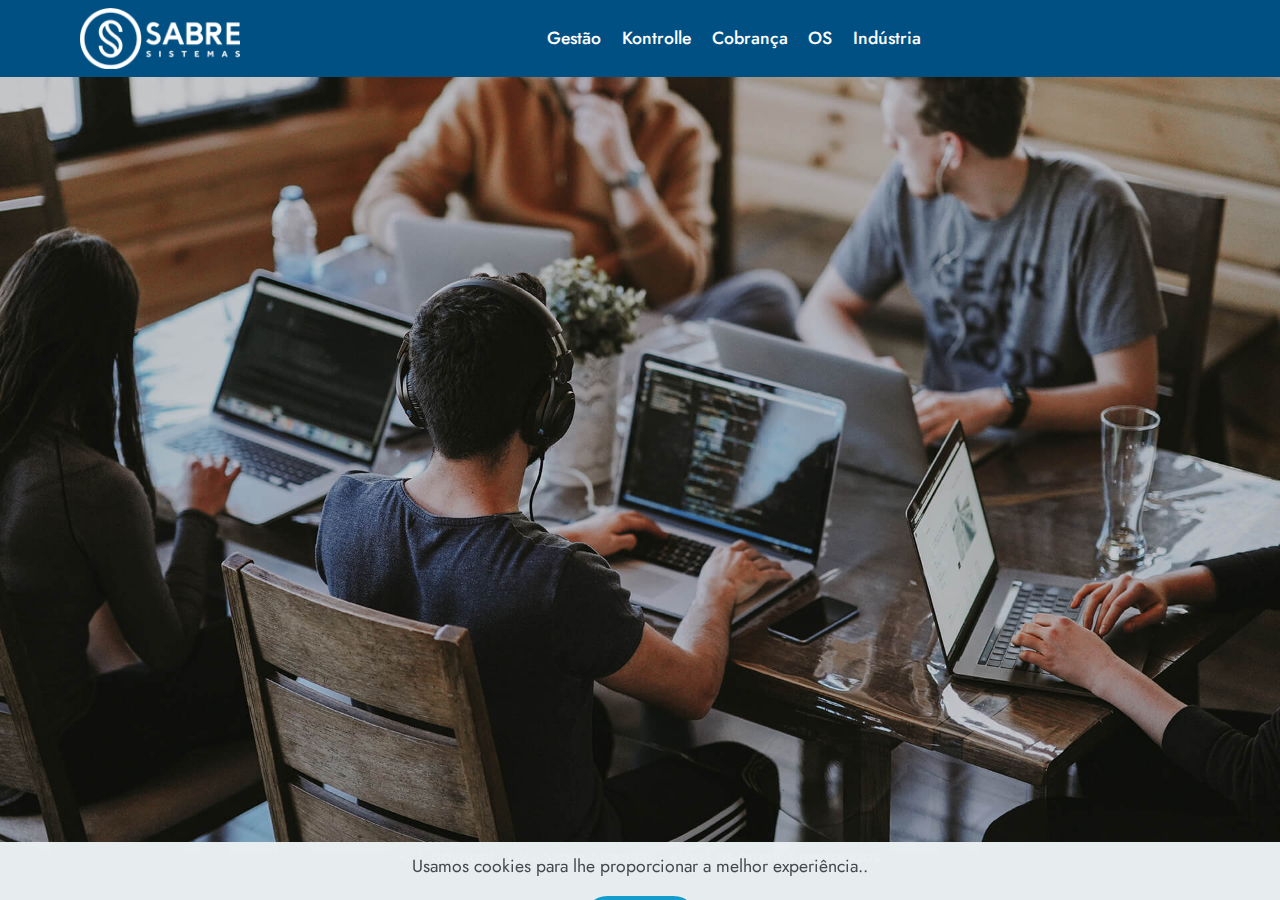
<file: index.html>
<!DOCTYPE html>
<html  >
<head>
  <!-- Site made with Mobirise Website Builder v4.12.4, https://mobirise.com -->
  <meta charset="UTF-8">
  <meta http-equiv="X-UA-Compatible" content="IE=edge">
  <meta name="generator" content="Mobirise v4.12.4, mobirise.com">
  <meta name="viewport" content="width=device-width, initial-scale=1, minimum-scale=1">
  <link rel="shortcut icon" href="assets/images/logo-sabre-white-168x64.png" type="image/x-icon">
  <meta name="description" content="">
  
  
  <title>Home</title>
  <link rel="stylesheet" href="assets/web/assets/mobirise-icons/mobirise-icons.css">
  <link rel="stylesheet" href="assets/bootstrap/css/bootstrap.min.css">
  <link rel="stylesheet" href="assets/bootstrap/css/bootstrap-grid.min.css">
  <link rel="stylesheet" href="assets/bootstrap/css/bootstrap-reboot.min.css">
  <link rel="stylesheet" href="assets/tether/tether.min.css">
  <link rel="stylesheet" href="assets/dropdown/css/style.css">
  <link rel="stylesheet" href="assets/animatecss/animate.min.css">
  <link rel="stylesheet" href="assets/theme/css/style.css">
  <link rel="preload" as="style" href="assets/mobirise/css/mbr-additional.css"><link rel="stylesheet" href="assets/mobirise/css/mbr-additional.css" type="text/css">
  
  
  
</head>
<body>
  <section class="menu cid-sy9Ur0uwjl" once="menu" id="menu2-0">

    

    <nav class="navbar navbar-expand beta-menu navbar-dropdown align-items-center navbar-fixed-top navbar-toggleable-sm">
        <button class="navbar-toggler navbar-toggler-right" type="button" data-toggle="collapse" data-target="#navbarSupportedContent" aria-controls="navbarSupportedContent" aria-expanded="false" aria-label="Toggle navigation">
            <div class="hamburger">
                <span></span>
                <span></span>
                <span></span>
                <span></span>
            </div>
        </button>
        <div class="menu-logo">
            <div class="navbar-brand">
                <span class="navbar-logo">
                    <a href="index.html">
                        <img src="assets/images/logo-sabre-white-168x64.png" alt="Mobirise" title="" style="height: 3.8rem;">
                    </a>
                </span>
                
            </div>
        </div>
        <div class="collapse navbar-collapse" id="navbarSupportedContent">
            <ul class="navbar-nav nav-dropdown nav-right" data-app-modern-menu="true"><li class="nav-item"><a class="nav-link link text-white display-7" href="gestao.html" aria-expanded="false">Gestão</a></li><li class="nav-item"><a class="nav-link link text-white display-7" href="kontrolle.html" aria-expanded="false">Kontrolle</a></li><li class="nav-item"><a class="nav-link link text-white display-7" href="cobranca.html" aria-expanded="false">Cobrança</a></li><li class="nav-item"><a class="nav-link link text-white display-7" href="os.html" aria-expanded="false">OS</a></li><li class="nav-item"><a class="nav-link link text-white display-7" href="industria.html" aria-expanded="false">Indústria</a></li></ul>
            
        </div>
    </nav>
</section>

<section class="engine"><a href="https://mobirise.info/t">free amp templates</a></section><section class="cid-sybntpgNhj" id="image2-1e">

    

    <figure class="mbr-figure">
        <div class="image-block" style="width: 100%;">
            <img src="assets/images/background4.jpg" alt="Mobirise" title="">
            
        </div>
    </figure>
</section>

<section once="footers" class="cid-syipWsnxVB mbr-reveal" id="footer6-25">

    

    

    <div class="container">
        <div class="media-container-row align-center mbr-white">
            <div class="col-12">
                <p class="mbr-text mb-0 mbr-fonts-style display-7">© Copyright 2021 Sabre Sistemas - Todos os direitos reservados</p>
            </div>
        </div>
    </div>
</section>


  <script src="assets/web/assets/jquery/jquery.min.js"></script>
  <script src="assets/popper/popper.min.js"></script>
  <script src="assets/bootstrap/js/bootstrap.min.js"></script>
  <script src="assets/tether/tether.min.js"></script>
  <script src="assets/web/assets/cookies-alert-plugin/cookies-alert-core.js"></script>
  <script src="assets/web/assets/cookies-alert-plugin/cookies-alert-script.js"></script>
  <script src="assets/dropdown/js/nav-dropdown.js"></script>
  <script src="assets/dropdown/js/navbar-dropdown.js"></script>
  <script src="assets/touchswipe/jquery.touch-swipe.min.js"></script>
  <script src="assets/viewportchecker/jquery.viewportchecker.js"></script>
  <script src="assets/smoothscroll/smooth-scroll.js"></script>
  <script src="assets/theme/js/script.js"></script>
  
  
<input name="cookieData" type="hidden" data-cookie-customDialogSelector='null' data-cookie-colorText='#424a4d' data-cookie-colorBg='rgba(234, 239, 241, 0.99)' data-cookie-textButton='Aceitar' data-cookie-colorButton='' data-cookie-colorLink='#424a4d' data-cookie-underlineLink='true' data-cookie-text="Usamos cookies para lhe proporcionar a melhor experiência.<a href='privacy.html'></a>.">
   <div id="scrollToTop" class="scrollToTop mbr-arrow-up"><a style="text-align: center;"><i class="mbr-arrow-up-icon mbr-arrow-up-icon-cm cm-icon cm-icon-smallarrow-up"></i></a></div>
    <input name="animation" type="hidden">
  </body>
</html>
</file>
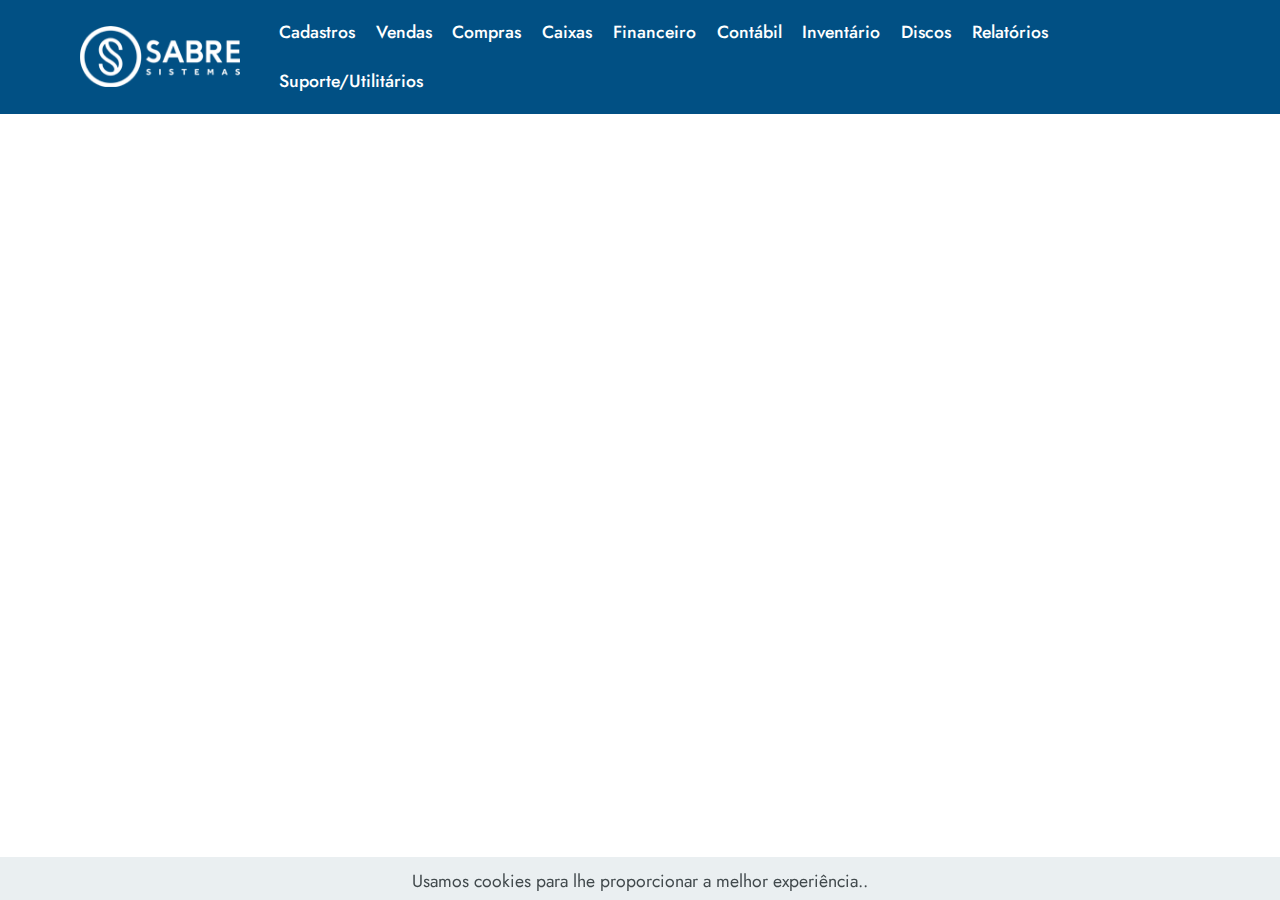
<file: cobranca.html>
<!DOCTYPE html>
<html  >
<head>
  <!-- Site made with Mobirise Website Builder v4.12.4, https://mobirise.com -->
  <meta charset="UTF-8">
  <meta http-equiv="X-UA-Compatible" content="IE=edge">
  <meta name="generator" content="Mobirise v4.12.4, mobirise.com">
  <meta name="viewport" content="width=device-width, initial-scale=1, minimum-scale=1">
  <link rel="shortcut icon" href="assets/images/logo-sabre-white-168x64.png" type="image/x-icon">
  <meta name="description" content="">
  
  
  <title>Cobrança</title>
  <link rel="stylesheet" href="assets/web/assets/mobirise-icons/mobirise-icons.css">
  <link rel="stylesheet" href="assets/bootstrap/css/bootstrap.min.css">
  <link rel="stylesheet" href="assets/bootstrap/css/bootstrap-grid.min.css">
  <link rel="stylesheet" href="assets/bootstrap/css/bootstrap-reboot.min.css">
  <link rel="stylesheet" href="assets/tether/tether.min.css">
  <link rel="stylesheet" href="assets/dropdown/css/style.css">
  <link rel="stylesheet" href="assets/animatecss/animate.min.css">
  <link rel="stylesheet" href="assets/theme/css/style.css">
  <link rel="preload" as="style" href="assets/mobirise/css/mbr-additional.css"><link rel="stylesheet" href="assets/mobirise/css/mbr-additional.css" type="text/css">
  
  
  
</head>
<body>
  <section class="menu cid-syatASGidG" once="menu" id="menu2-11">

    

    <nav class="navbar navbar-expand beta-menu navbar-dropdown align-items-center navbar-toggleable-sm">
        <button class="navbar-toggler navbar-toggler-right" type="button" data-toggle="collapse" data-target="#navbarSupportedContent" aria-controls="navbarSupportedContent" aria-expanded="false" aria-label="Toggle navigation">
            <div class="hamburger">
                <span></span>
                <span></span>
                <span></span>
                <span></span>
            </div>
        </button>
        <div class="menu-logo">
            <div class="navbar-brand">
                <span class="navbar-logo">
                    <a href="index.html">
                        <img src="assets/images/logo-sabre-white-168x64.png" alt="Mobirise" title="" style="height: 3.8rem;">
                    </a>
                </span>
                
            </div>
        </div>
        <div class="collapse navbar-collapse" id="navbarSupportedContent">
            <ul class="navbar-nav nav-dropdown nav-right" data-app-modern-menu="true"><li class="nav-item"><a class="nav-link link text-white display-7" href="cobranca.html" aria-expanded="false">Cadastros</a></li><li class="nav-item"><a class="nav-link link text-white display-7" href="cobranca.html" aria-expanded="false">Vendas</a></li><li class="nav-item"><a class="nav-link link text-white display-7" href="cobranca.html" aria-expanded="false">Compras</a></li><li class="nav-item"><a class="nav-link link text-white display-7" href="cobranca.html" aria-expanded="false">Caixas</a></li><li class="nav-item"><a class="nav-link link text-white display-7" href="os.html" aria-expanded="false">Financeiro</a></li><li class="nav-item"><a class="nav-link link text-white display-7" href="cobranca.html" aria-expanded="false">Contábil</a></li><li class="nav-item"><a class="nav-link link text-white display-7" href="cobranca.html" aria-expanded="false">
                        Inventário</a></li><li class="nav-item"><a class="nav-link link text-white display-7" href="cobranca.html" aria-expanded="false">
                        Discos</a></li><li class="nav-item"><a class="nav-link link text-white display-7" href="cobranca.html" aria-expanded="false">
                        Relatórios</a></li><li class="nav-item"><a class="nav-link link text-white display-7" href="cobranca.html" aria-expanded="false">
                        Suporte/Utilitários</a></li></ul>
            
        </div>
    </nav>
</section>


  <section class="engine"><a href="https://mobirise.info/u">bootstrap html templates</a></section><script src="assets/web/assets/jquery/jquery.min.js"></script>
  <script src="assets/popper/popper.min.js"></script>
  <script src="assets/bootstrap/js/bootstrap.min.js"></script>
  <script src="assets/tether/tether.min.js"></script>
  <script src="assets/web/assets/cookies-alert-plugin/cookies-alert-core.js"></script>
  <script src="assets/web/assets/cookies-alert-plugin/cookies-alert-script.js"></script>
  <script src="assets/dropdown/js/nav-dropdown.js"></script>
  <script src="assets/dropdown/js/navbar-dropdown.js"></script>
  <script src="assets/touchswipe/jquery.touch-swipe.min.js"></script>
  <script src="assets/viewportchecker/jquery.viewportchecker.js"></script>
  <script src="assets/smoothscroll/smooth-scroll.js"></script>
  <script src="assets/theme/js/script.js"></script>
  
  
<input name="cookieData" type="hidden" data-cookie-customDialogSelector='null' data-cookie-colorText='#424a4d' data-cookie-colorBg='rgba(234, 239, 241, 0.99)' data-cookie-textButton='Aceitar' data-cookie-colorButton='' data-cookie-colorLink='#424a4d' data-cookie-underlineLink='true' data-cookie-text="Usamos cookies para lhe proporcionar a melhor experiência.<a href='privacy.html'></a>.">
   <div id="scrollToTop" class="scrollToTop mbr-arrow-up"><a style="text-align: center;"><i class="mbr-arrow-up-icon mbr-arrow-up-icon-cm cm-icon cm-icon-smallarrow-up"></i></a></div>
    <input name="animation" type="hidden">
  </body>
</html>
</file>
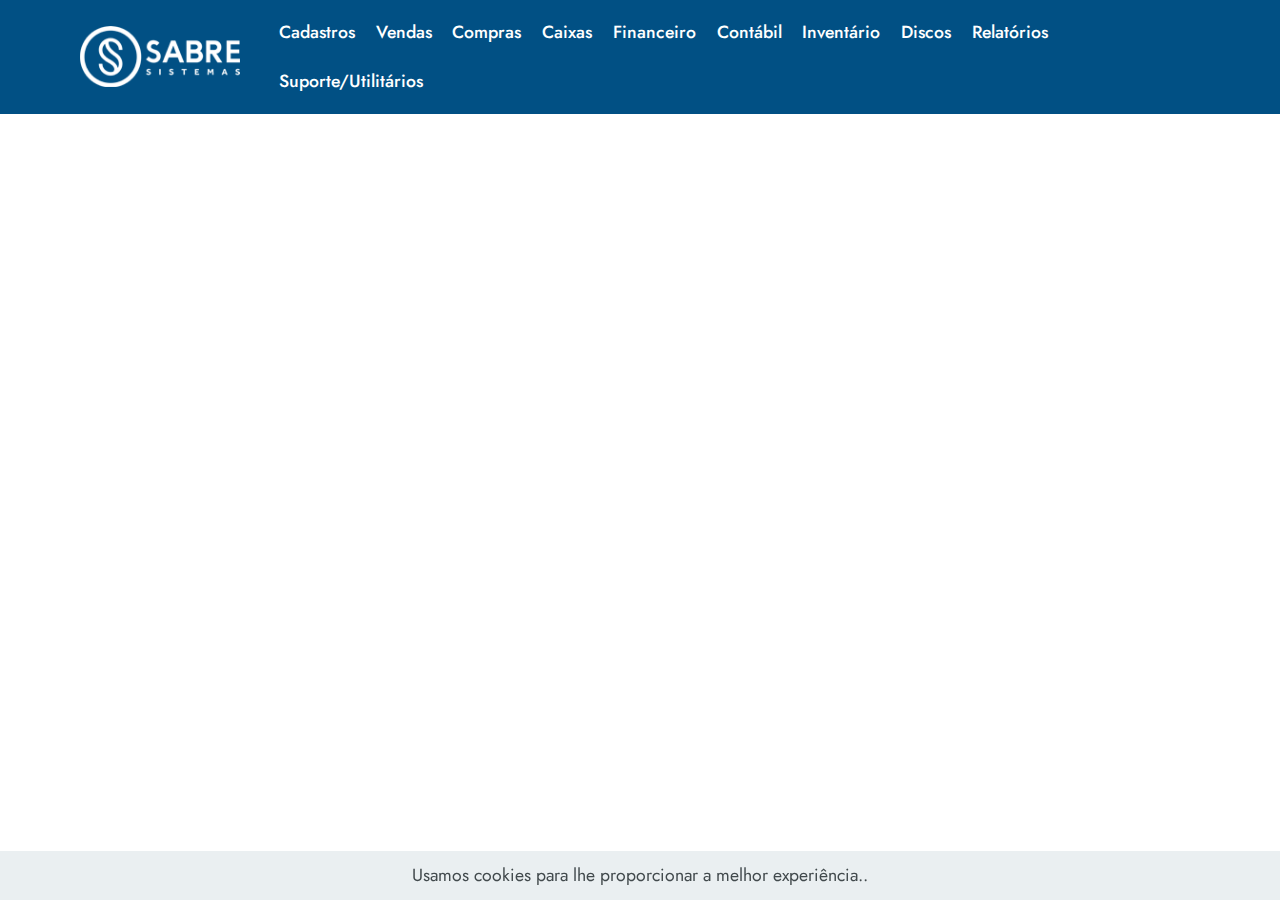
<file: gestao.html>
<!DOCTYPE html>
<html  >
<head>
  <!-- Site made with Mobirise Website Builder v4.12.4, https://mobirise.com -->
  <meta charset="UTF-8">
  <meta http-equiv="X-UA-Compatible" content="IE=edge">
  <meta name="generator" content="Mobirise v4.12.4, mobirise.com">
  <meta name="viewport" content="width=device-width, initial-scale=1, minimum-scale=1">
  <link rel="shortcut icon" href="assets/images/logo-sabre-white-168x64.png" type="image/x-icon">
  <meta name="description" content="">
  
  
  <title>Gestão</title>
  <link rel="stylesheet" href="assets/web/assets/mobirise-icons/mobirise-icons.css">
  <link rel="stylesheet" href="assets/bootstrap/css/bootstrap.min.css">
  <link rel="stylesheet" href="assets/bootstrap/css/bootstrap-grid.min.css">
  <link rel="stylesheet" href="assets/bootstrap/css/bootstrap-reboot.min.css">
  <link rel="stylesheet" href="assets/tether/tether.min.css">
  <link rel="stylesheet" href="assets/dropdown/css/style.css">
  <link rel="stylesheet" href="assets/animatecss/animate.min.css">
  <link rel="stylesheet" href="assets/theme/css/style.css">
  <link rel="preload" as="style" href="assets/mobirise/css/mbr-additional.css"><link rel="stylesheet" href="assets/mobirise/css/mbr-additional.css" type="text/css">
  
  
  
</head>
<body>
  <section class="menu cid-syh21RTnvA" once="menu" id="menu2-1x">

    

    <nav class="navbar navbar-expand beta-menu navbar-dropdown align-items-center navbar-toggleable-sm">
        <button class="navbar-toggler navbar-toggler-right" type="button" data-toggle="collapse" data-target="#navbarSupportedContent" aria-controls="navbarSupportedContent" aria-expanded="false" aria-label="Toggle navigation">
            <div class="hamburger">
                <span></span>
                <span></span>
                <span></span>
                <span></span>
            </div>
        </button>
        <div class="menu-logo">
            <div class="navbar-brand">
                <span class="navbar-logo">
                    <a href="index.html">
                        <img src="assets/images/logo-sabre-white-168x64.png" alt="Mobirise" title="" style="height: 3.8rem;">
                    </a>
                </span>
                
            </div>
        </div>
        <div class="collapse navbar-collapse" id="navbarSupportedContent">
            <ul class="navbar-nav nav-dropdown nav-right" data-app-modern-menu="true"><li class="nav-item"><a class="nav-link link text-white display-7" href="gestao.html" aria-expanded="false">Cadastros</a></li><li class="nav-item"><a class="nav-link link text-white display-7" href="gestao.html" aria-expanded="false">Vendas</a></li><li class="nav-item"><a class="nav-link link text-white display-7" href="gestao.html" aria-expanded="false">Compras</a></li><li class="nav-item"><a class="nav-link link text-white display-7" href="gestao.html" aria-expanded="false">Caixas</a></li><li class="nav-item"><a class="nav-link link text-white display-7" href="gestao.html" aria-expanded="false">Financeiro</a></li><li class="nav-item"><a class="nav-link link text-white display-7" href="gestao.html" aria-expanded="false">Contábil</a></li><li class="nav-item"><a class="nav-link link text-white display-7" href="gestao.html" aria-expanded="false">
                        Inventário</a></li><li class="nav-item"><a class="nav-link link text-white display-7" href="gestao.html" aria-expanded="false">
                        Discos</a></li><li class="nav-item"><a class="nav-link link text-white display-7" href="gestao.html" aria-expanded="false">
                        Relatórios</a></li><li class="nav-item"><a class="nav-link link text-white display-7" href="gestao.html" aria-expanded="false">
                        Suporte/Utilitários</a></li></ul>
            
        </div>
    </nav>
</section>


  <section class="engine"><a href="https://mobirise.info/s">bootstrap themes</a></section><script src="assets/web/assets/jquery/jquery.min.js"></script>
  <script src="assets/popper/popper.min.js"></script>
  <script src="assets/bootstrap/js/bootstrap.min.js"></script>
  <script src="assets/tether/tether.min.js"></script>
  <script src="assets/web/assets/cookies-alert-plugin/cookies-alert-core.js"></script>
  <script src="assets/web/assets/cookies-alert-plugin/cookies-alert-script.js"></script>
  <script src="assets/dropdown/js/nav-dropdown.js"></script>
  <script src="assets/dropdown/js/navbar-dropdown.js"></script>
  <script src="assets/touchswipe/jquery.touch-swipe.min.js"></script>
  <script src="assets/viewportchecker/jquery.viewportchecker.js"></script>
  <script src="assets/smoothscroll/smooth-scroll.js"></script>
  <script src="assets/theme/js/script.js"></script>
  
  
<input name="cookieData" type="hidden" data-cookie-customDialogSelector='null' data-cookie-colorText='#424a4d' data-cookie-colorBg='rgba(234, 239, 241, 0.99)' data-cookie-textButton='Aceitar' data-cookie-colorButton='' data-cookie-colorLink='#424a4d' data-cookie-underlineLink='true' data-cookie-text="Usamos cookies para lhe proporcionar a melhor experiência.<a href='privacy.html'></a>.">
   <div id="scrollToTop" class="scrollToTop mbr-arrow-up"><a style="text-align: center;"><i class="mbr-arrow-up-icon mbr-arrow-up-icon-cm cm-icon cm-icon-smallarrow-up"></i></a></div>
    <input name="animation" type="hidden">
  </body>
</html>
</file>
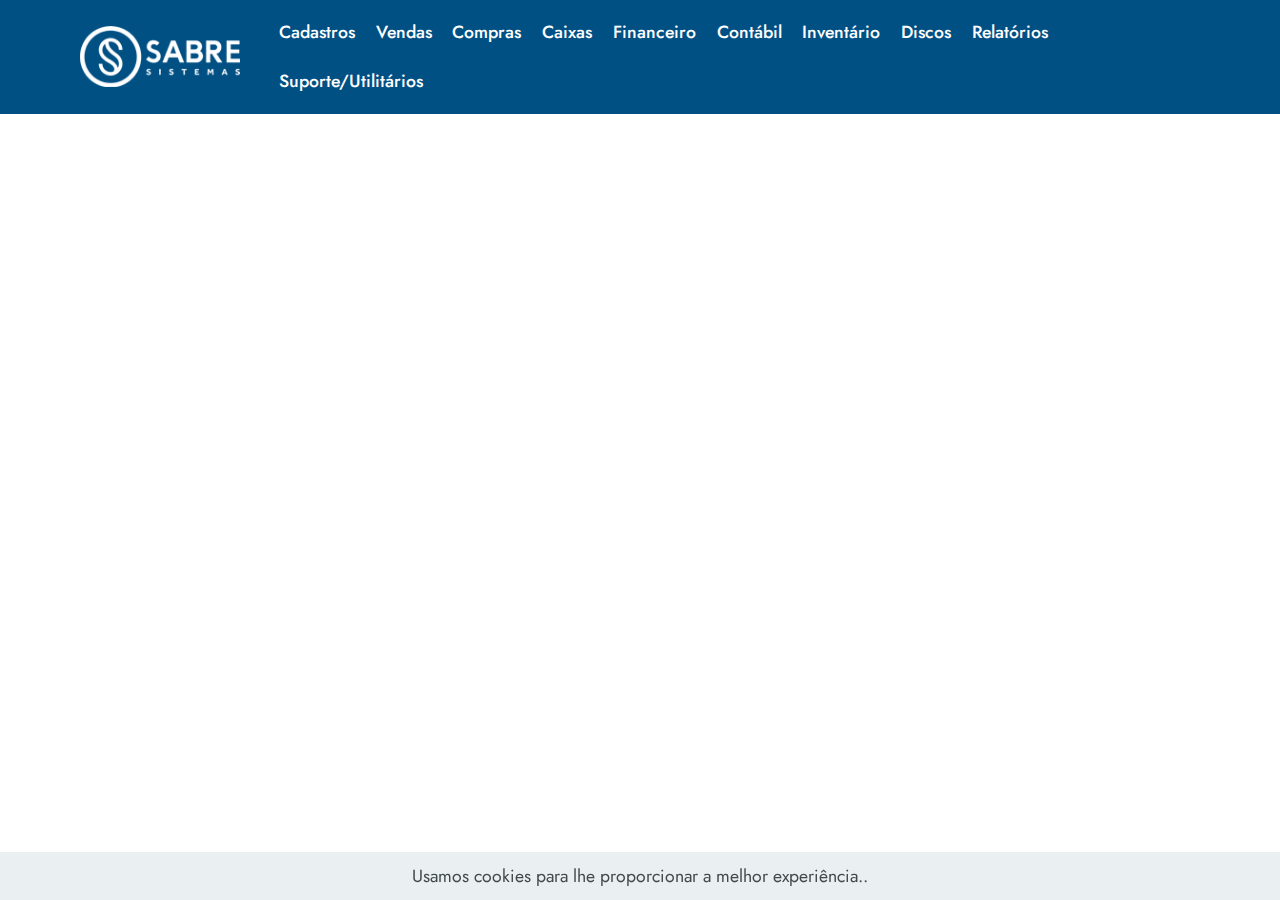
<file: kontrolle.html>
<!DOCTYPE html>
<html  >
<head>
  <!-- Site made with Mobirise Website Builder v4.12.4, https://mobirise.com -->
  <meta charset="UTF-8">
  <meta http-equiv="X-UA-Compatible" content="IE=edge">
  <meta name="generator" content="Mobirise v4.12.4, mobirise.com">
  <meta name="viewport" content="width=device-width, initial-scale=1, minimum-scale=1">
  <link rel="shortcut icon" href="assets/images/logo-sabre-white-168x64.png" type="image/x-icon">
  <meta name="description" content="">
  
  
  <title>Kontrolle</title>
  <link rel="stylesheet" href="assets/web/assets/mobirise-icons/mobirise-icons.css">
  <link rel="stylesheet" href="assets/bootstrap/css/bootstrap.min.css">
  <link rel="stylesheet" href="assets/bootstrap/css/bootstrap-grid.min.css">
  <link rel="stylesheet" href="assets/bootstrap/css/bootstrap-reboot.min.css">
  <link rel="stylesheet" href="assets/tether/tether.min.css">
  <link rel="stylesheet" href="assets/dropdown/css/style.css">
  <link rel="stylesheet" href="assets/animatecss/animate.min.css">
  <link rel="stylesheet" href="assets/theme/css/style.css">
  <link rel="preload" as="style" href="assets/mobirise/css/mbr-additional.css"><link rel="stylesheet" href="assets/mobirise/css/mbr-additional.css" type="text/css">
  
  
  
</head>
<body>
  <section class="menu cid-syasFZCF5I" once="menu" id="menu2-10">

    

    <nav class="navbar navbar-expand beta-menu navbar-dropdown align-items-center navbar-toggleable-sm">
        <button class="navbar-toggler navbar-toggler-right" type="button" data-toggle="collapse" data-target="#navbarSupportedContent" aria-controls="navbarSupportedContent" aria-expanded="false" aria-label="Toggle navigation">
            <div class="hamburger">
                <span></span>
                <span></span>
                <span></span>
                <span></span>
            </div>
        </button>
        <div class="menu-logo">
            <div class="navbar-brand">
                <span class="navbar-logo">
                    <a href="index.html">
                        <img src="assets/images/logo-sabre-white-168x64.png" alt="Mobirise" title="" style="height: 3.8rem;">
                    </a>
                </span>
                
            </div>
        </div>
        <div class="collapse navbar-collapse" id="navbarSupportedContent">
            <ul class="navbar-nav nav-dropdown nav-right" data-app-modern-menu="true"><li class="nav-item"><a class="nav-link link text-white display-7" href="kontrolle.html" aria-expanded="false">Cadastros</a></li><li class="nav-item"><a class="nav-link link text-white display-7" href="kontrolle.html" aria-expanded="false">Vendas</a></li><li class="nav-item"><a class="nav-link link text-white display-7" href="kontrolle.html" aria-expanded="false">Compras</a></li><li class="nav-item"><a class="nav-link link text-white display-7" href="kontrolle.html" aria-expanded="false">Caixas</a></li><li class="nav-item"><a class="nav-link link text-white display-7" href="kontrolle.html" aria-expanded="false">Financeiro</a></li><li class="nav-item"><a class="nav-link link text-white display-7" href="kontrolle.html" aria-expanded="false">Contábil</a></li><li class="nav-item"><a class="nav-link link text-white display-7" href="kontrolle.html" aria-expanded="false">
                        Inventário</a></li><li class="nav-item"><a class="nav-link link text-white display-7" href="kontrolle.html" aria-expanded="false">
                        Discos</a></li><li class="nav-item"><a class="nav-link link text-white display-7" href="kontrolle.html" aria-expanded="false">
                        Relatórios</a></li><li class="nav-item"><a class="nav-link link text-white display-7" href="kontrolle.html" aria-expanded="false">
                        Suporte/Utilitários</a></li></ul>
            
        </div>
    </nav>
</section>


  <section class="engine"><a href="https://mobirise.info/k">how to develop free website</a></section><script src="assets/web/assets/jquery/jquery.min.js"></script>
  <script src="assets/popper/popper.min.js"></script>
  <script src="assets/bootstrap/js/bootstrap.min.js"></script>
  <script src="assets/tether/tether.min.js"></script>
  <script src="assets/web/assets/cookies-alert-plugin/cookies-alert-core.js"></script>
  <script src="assets/web/assets/cookies-alert-plugin/cookies-alert-script.js"></script>
  <script src="assets/dropdown/js/nav-dropdown.js"></script>
  <script src="assets/dropdown/js/navbar-dropdown.js"></script>
  <script src="assets/touchswipe/jquery.touch-swipe.min.js"></script>
  <script src="assets/viewportchecker/jquery.viewportchecker.js"></script>
  <script src="assets/smoothscroll/smooth-scroll.js"></script>
  <script src="assets/theme/js/script.js"></script>
  
  
<input name="cookieData" type="hidden" data-cookie-customDialogSelector='null' data-cookie-colorText='#424a4d' data-cookie-colorBg='rgba(234, 239, 241, 0.99)' data-cookie-textButton='Aceitar' data-cookie-colorButton='' data-cookie-colorLink='#424a4d' data-cookie-underlineLink='true' data-cookie-text="Usamos cookies para lhe proporcionar a melhor experiência.<a href='privacy.html'></a>.">
   <div id="scrollToTop" class="scrollToTop mbr-arrow-up"><a style="text-align: center;"><i class="mbr-arrow-up-icon mbr-arrow-up-icon-cm cm-icon cm-icon-smallarrow-up"></i></a></div>
    <input name="animation" type="hidden">
  </body>
</html>
</file>
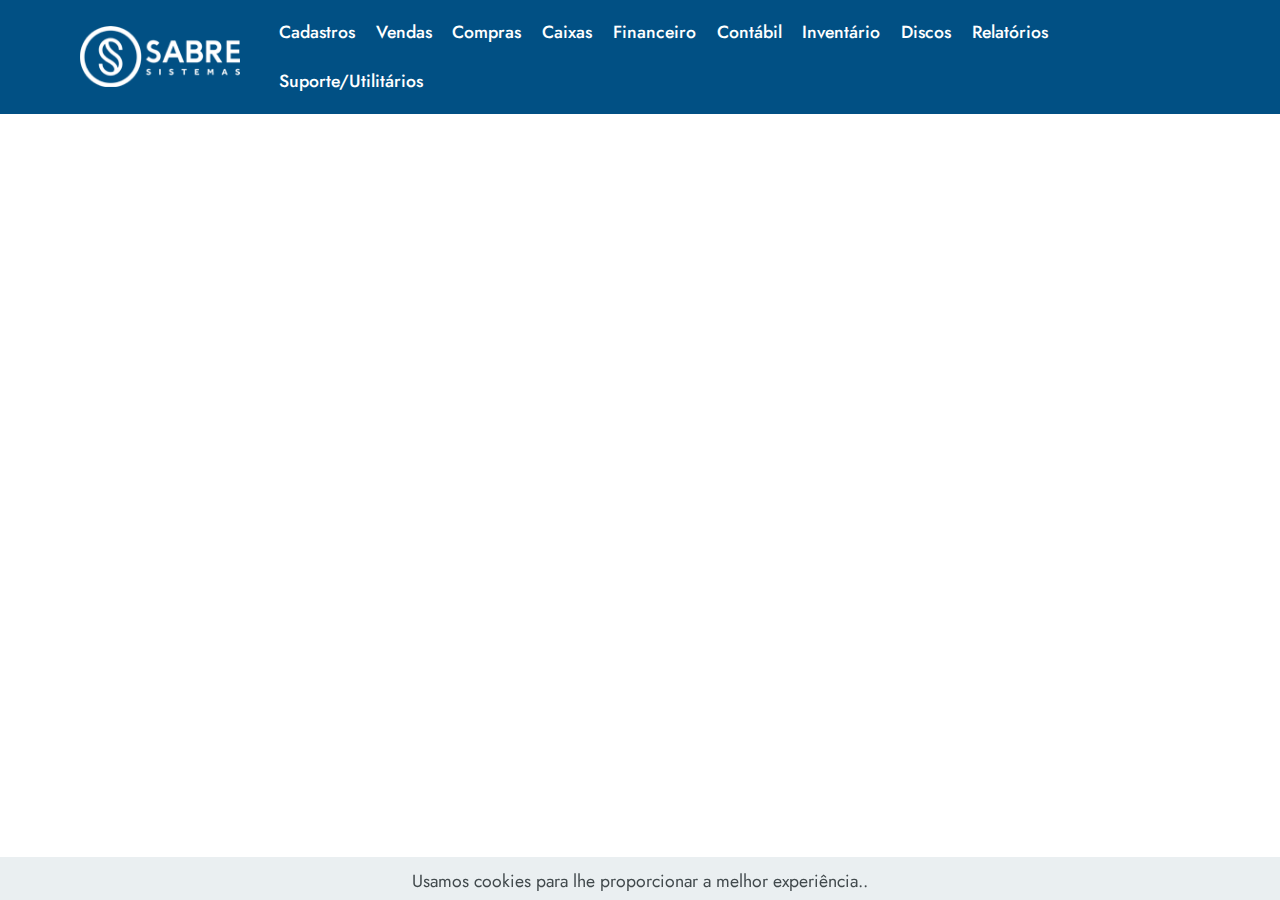
<file: os.html>
<!DOCTYPE html>
<html  >
<head>
  <!-- Site made with Mobirise Website Builder v4.12.4, https://mobirise.com -->
  <meta charset="UTF-8">
  <meta http-equiv="X-UA-Compatible" content="IE=edge">
  <meta name="generator" content="Mobirise v4.12.4, mobirise.com">
  <meta name="viewport" content="width=device-width, initial-scale=1, minimum-scale=1">
  <link rel="shortcut icon" href="assets/images/logo-sabre-white-168x64.png" type="image/x-icon">
  <meta name="description" content="">
  
  
  <title>OS</title>
  <link rel="stylesheet" href="assets/web/assets/mobirise-icons/mobirise-icons.css">
  <link rel="stylesheet" href="assets/bootstrap/css/bootstrap.min.css">
  <link rel="stylesheet" href="assets/bootstrap/css/bootstrap-grid.min.css">
  <link rel="stylesheet" href="assets/bootstrap/css/bootstrap-reboot.min.css">
  <link rel="stylesheet" href="assets/tether/tether.min.css">
  <link rel="stylesheet" href="assets/dropdown/css/style.css">
  <link rel="stylesheet" href="assets/animatecss/animate.min.css">
  <link rel="stylesheet" href="assets/theme/css/style.css">
  <link rel="preload" as="style" href="assets/mobirise/css/mbr-additional.css"><link rel="stylesheet" href="assets/mobirise/css/mbr-additional.css" type="text/css">
  
  
  
</head>
<body>
  <section class="menu cid-syavdN7POP" once="menu" id="menu2-12">

    

    <nav class="navbar navbar-expand beta-menu navbar-dropdown align-items-center navbar-toggleable-sm">
        <button class="navbar-toggler navbar-toggler-right" type="button" data-toggle="collapse" data-target="#navbarSupportedContent" aria-controls="navbarSupportedContent" aria-expanded="false" aria-label="Toggle navigation">
            <div class="hamburger">
                <span></span>
                <span></span>
                <span></span>
                <span></span>
            </div>
        </button>
        <div class="menu-logo">
            <div class="navbar-brand">
                <span class="navbar-logo">
                    <a href="index.html">
                        <img src="assets/images/logo-sabre-white-168x64.png" alt="Mobirise" title="" style="height: 3.8rem;">
                    </a>
                </span>
                
            </div>
        </div>
        <div class="collapse navbar-collapse" id="navbarSupportedContent">
            <ul class="navbar-nav nav-dropdown nav-right" data-app-modern-menu="true"><li class="nav-item"><a class="nav-link link text-white display-7" href="os.html" aria-expanded="false">Cadastros</a></li><li class="nav-item"><a class="nav-link link text-white display-7" href="os.html" aria-expanded="false">Vendas</a></li><li class="nav-item"><a class="nav-link link text-white display-7" href="os.html" aria-expanded="false">Compras</a></li><li class="nav-item"><a class="nav-link link text-white display-7" href="os.html" aria-expanded="false">Caixas</a></li><li class="nav-item"><a class="nav-link link text-white display-7" href="os.html" aria-expanded="false">Financeiro</a></li><li class="nav-item"><a class="nav-link link text-white display-7" href="os.html" aria-expanded="false">Contábil</a></li><li class="nav-item"><a class="nav-link link text-white display-7" href="os.html" aria-expanded="false">
                        Inventário</a></li><li class="nav-item"><a class="nav-link link text-white display-7" href="os.html" aria-expanded="false">
                        Discos</a></li><li class="nav-item"><a class="nav-link link text-white display-7" href="os.html" aria-expanded="false">
                        Relatórios</a></li><li class="nav-item"><a class="nav-link link text-white display-7" href="os.html" aria-expanded="false">
                        Suporte/Utilitários</a></li></ul>
            
        </div>
    </nav>
</section>


  <section class="engine"><a href="https://mobirise.info/w">html5 templates</a></section><script src="assets/web/assets/jquery/jquery.min.js"></script>
  <script src="assets/popper/popper.min.js"></script>
  <script src="assets/bootstrap/js/bootstrap.min.js"></script>
  <script src="assets/tether/tether.min.js"></script>
  <script src="assets/web/assets/cookies-alert-plugin/cookies-alert-core.js"></script>
  <script src="assets/web/assets/cookies-alert-plugin/cookies-alert-script.js"></script>
  <script src="assets/dropdown/js/nav-dropdown.js"></script>
  <script src="assets/dropdown/js/navbar-dropdown.js"></script>
  <script src="assets/touchswipe/jquery.touch-swipe.min.js"></script>
  <script src="assets/viewportchecker/jquery.viewportchecker.js"></script>
  <script src="assets/smoothscroll/smooth-scroll.js"></script>
  <script src="assets/theme/js/script.js"></script>
  
  
<input name="cookieData" type="hidden" data-cookie-customDialogSelector='null' data-cookie-colorText='#424a4d' data-cookie-colorBg='rgba(234, 239, 241, 0.99)' data-cookie-textButton='Aceitar' data-cookie-colorButton='' data-cookie-colorLink='#424a4d' data-cookie-underlineLink='true' data-cookie-text="Usamos cookies para lhe proporcionar a melhor experiência.<a href='privacy.html'></a>.">
   <div id="scrollToTop" class="scrollToTop mbr-arrow-up"><a style="text-align: center;"><i class="mbr-arrow-up-icon mbr-arrow-up-icon-cm cm-icon cm-icon-smallarrow-up"></i></a></div>
    <input name="animation" type="hidden">
  </body>
</html>
</file>
<file: assets/web/assets/mobirise-icons/mobirise-icons.css>
@font-face {
  font-family: 'MobiriseIcons';
  src:  url('mobirise-icons.eot?spat4u');
  src:  url('mobirise-icons.eot?spat4u#iefix') format('embedded-opentype'),
    url('mobirise-icons.ttf?spat4u') format('truetype'),
    url('mobirise-icons.woff?spat4u') format('woff'),
    url('mobirise-icons.svg?spat4u#MobiriseIcons') format('svg');
  font-weight: normal;
  font-style: normal;
  font-display: swap;
}

[class^="mbri-"], [class*=" mbri-"] {
  /* use !important to prevent issues with browser extensions that change fonts */
  font-family: MobiriseIcons !important;
  speak: none;
  font-style: normal;
  font-weight: normal;
  font-variant: normal;
  text-transform: none;
  line-height: 1;

  /* Better Font Rendering =========== */
  -webkit-font-smoothing: antialiased;
  -moz-osx-font-smoothing: grayscale;
}

.mbri-add-submenu:before {
  content: "\e900";
}
.mbri-alert:before {
  content: "\e901";
}
.mbri-align-center:before {
  content: "\e902";
}
.mbri-align-justify:before {
  content: "\e903";
}
.mbri-align-left:before {
  content: "\e904";
}
.mbri-align-right:before {
  content: "\e905";
}
.mbri-android:before {
  content: "\e906";
}
.mbri-apple:before {
  content: "\e907";
}
.mbri-arrow-down:before {
  content: "\e908";
}
.mbri-arrow-next:before {
  content: "\e909";
}
.mbri-arrow-prev:before {
  content: "\e90a";
}
.mbri-arrow-up:before {
  content: "\e90b";
}
.mbri-bold:before {
  content: "\e90c";
}
.mbri-bookmark:before {
  content: "\e90d";
}
.mbri-bootstrap:before {
  content: "\e90e";
}
.mbri-briefcase:before {
  content: "\e90f";
}
.mbri-browse:before {
  content: "\e910";
}
.mbri-bulleted-list:before {
  content: "\e911";
}
.mbri-calendar:before {
  content: "\e912";
}
.mbri-camera:before {
  content: "\e913";
}
.mbri-cart-add:before {
  content: "\e914";
}
.mbri-cart-full:before {
  content: "\e915";
}
.mbri-cash:before {
  content: "\e916";
}
.mbri-change-style:before {
  content: "\e917";
}
.mbri-chat:before {
  content: "\e918";
}
.mbri-clock:before {
  content: "\e919";
}
.mbri-close:before {
  content: "\e91a";
}
.mbri-cloud:before {
  content: "\e91b";
}
.mbri-code:before {
  content: "\e91c";
}
.mbri-contact-form:before {
  content: "\e91d";
}
.mbri-credit-card:before {
  content: "\e91e";
}
.mbri-cursor-click:before {
  content: "\e91f";
}
.mbri-cust-feedback:before {
  content: "\e920";
}
.mbri-database:before {
  content: "\e921";
}
.mbri-delivery:before {
  content: "\e922";
}
.mbri-desktop:before {
  content: "\e923";
}
.mbri-devices:before {
  content: "\e924";
}
.mbri-down:before {
  content: "\e925";
}
.mbri-download:before {
  content: "\e989";
}
.mbri-drag-n-drop:before {
  content: "\e927";
}
.mbri-drag-n-drop2:before {
  content: "\e928";
}
.mbri-edit:before {
  content: "\e929";
}
.mbri-edit2:before {
  content: "\e92a";
}
.mbri-error:before {
  content: "\e92b";
}
.mbri-extension:before {
  content: "\e92c";
}
.mbri-features:before {
  content: "\e92d";
}
.mbri-file:before {
  content: "\e92e";
}
.mbri-flag:before {
  content: "\e92f";
}
.mbri-folder:before {
  content: "\e930";
}
.mbri-gift:before {
  content: "\e931";
}
.mbri-github:before {
  content: "\e932";
}
.mbri-globe:before {
  content: "\e933";
}
.mbri-globe-2:before {
  content: "\e934";
}
.mbri-growing-chart:before {
  content: "\e935";
}
.mbri-hearth:before {
  content: "\e936";
}
.mbri-help:before {
  content: "\e937";
}
.mbri-home:before {
  content: "\e938";
}
.mbri-hot-cup:before {
  content: "\e939";
}
.mbri-idea:before {
  content: "\e93a";
}
.mbri-image-gallery:before {
  content: "\e93b";
}
.mbri-image-slider:before {
  content: "\e93c";
}
.mbri-info:before {
  content: "\e93d";
}
.mbri-italic:before {
  content: "\e93e";
}
.mbri-key:before {
  content: "\e93f";
}
.mbri-laptop:before {
  content: "\e940";
}
.mbri-layers:before {
  content: "\e941";
}
.mbri-left-right:before {
  content: "\e942";
}
.mbri-left:before {
  content: "\e943";
}
.mbri-letter:before {
  content: "\e944";
}
.mbri-like:before {
  content: "\e945";
}
.mbri-link:before {
  content: "\e946";
}
.mbri-lock:before {
  content: "\e947";
}
.mbri-login:before {
  content: "\e948";
}
.mbri-logout:before {
  content: "\e949";
}
.mbri-magic-stick:before {
  content: "\e94a";
}
.mbri-map-pin:before {
  content: "\e94b";
}
.mbri-menu:before {
  content: "\e94c";
}
.mbri-mobile:before {
  content: "\e94d";
}
.mbri-mobile2:before {
  content: "\e94e";
}
.mbri-mobirise:before {
  content: "\e94f";
}
.mbri-more-horizontal:before {
  content: "\e950";
}
.mbri-more-vertical:before {
  content: "\e951";
}
.mbri-music:before {
  content: "\e952";
}
.mbri-new-file:before {
  content: "\e953";
}
.mbri-numbered-list:before {
  content: "\e954";
}
.mbri-opened-folder:before {
  content: "\e955";
}
.mbri-pages:before {
  content: "\e956";
}
.mbri-paper-plane:before {
  content: "\e957";
}
.mbri-paperclip:before {
  content: "\e958";
}
.mbri-photo:before {
  content: "\e959";
}
.mbri-photos:before {
  content: "\e95a";
}
.mbri-pin:before {
  content: "\e95b";
}
.mbri-play:before {
  content: "\e95c";
}
.mbri-plus:before {
  content: "\e95d";
}
.mbri-preview:before {
  content: "\e95e";
}
.mbri-print:before {
  content: "\e95f";
}
.mbri-protect:before {
  content: "\e960";
}
.mbri-question:before {
  content: "\e961";
}
.mbri-quote-left:before {
  content: "\e962";
}
.mbri-quote-right:before {
  content: "\e963";
}
.mbri-refresh:before {
  content: "\e964";
}
.mbri-responsive:before {
  content: "\e965";
}
.mbri-right:before {
  content: "\e966";
}
.mbri-rocket:before {
  content: "\e967";
}
.mbri-sad-face:before {
  content: "\e968";
}
.mbri-sale:before {
  content: "\e969";
}
.mbri-save:before {
  content: "\e96a";
}
.mbri-search:before {
  content: "\e96b";
}
.mbri-setting:before {
  content: "\e96c";
}
.mbri-setting2:before {
  content: "\e96d";
}
.mbri-setting3:before {
  content: "\e96e";
}
.mbri-share:before {
  content: "\e96f";
}
.mbri-shopping-bag:before {
  content: "\e970";
}
.mbri-shopping-basket:before {
  content: "\e971";
}
.mbri-shopping-cart:before {
  content: "\e972";
}
.mbri-sites:before {
  content: "\e973";
}
.mbri-smile-face:before {
  content: "\e974";
}
.mbri-speed:before {
  content: "\e975";
}
.mbri-star:before {
  content: "\e976";
}
.mbri-success:before {
  content: "\e977";
}
.mbri-sun:before {
  content: "\e978";
}
.mbri-sun2:before {
  content: "\e979";
}
.mbri-tablet:before {
  content: "\e97a";
}
.mbri-tablet-vertical:before {
  content: "\e97b";
}
.mbri-target:before {
  content: "\e97c";
}
.mbri-timer:before {
  content: "\e97d";
}
.mbri-to-ftp:before {
  content: "\e97e";
}
.mbri-to-local-drive:before {
  content: "\e97f";
}
.mbri-touch-swipe:before {
  content: "\e980";
}
.mbri-touch:before {
  content: "\e981";
}
.mbri-trash:before {
  content: "\e982";
}
.mbri-underline:before {
  content: "\e983";
}
.mbri-unlink:before {
  content: "\e984";
}
.mbri-unlock:before {
  content: "\e985";
}
.mbri-up-down:before {
  content: "\e986";
}
.mbri-up:before {
  content: "\e987";
}
.mbri-update:before {
  content: "\e988";
}
.mbri-upload:before {
 content: "\e926"; 
}
.mbri-user:before {
  content: "\e98a";
}
.mbri-user2:before {
  content: "\e98b";
}
.mbri-users:before {
  content: "\e98c";
}
.mbri-video:before {
  content: "\e98d";
}
.mbri-video-play:before {
  content: "\e98e";
}
.mbri-watch:before {
  content: "\e98f";
}
.mbri-website-theme:before {
  content: "\e990";
}
.mbri-wifi:before {
  content: "\e991";
}
.mbri-windows:before {
  content: "\e992";
}
.mbri-zoom-out:before {
  content: "\e993";
}
.mbri-redo:before {
  content: "\e994";
}
.mbri-undo:before {
  content: "\e995";
}
</file>
<file: assets/dropdown/css/style.css>
.navbar-dropdown {
  left: 0;
  padding: 0;
  position: absolute;
  right: 0;
  top: 0;
  transition: all 0.45s ease;
  z-index: 1030;
  background: #282828; }
  .navbar-dropdown .navbar-logo {
    margin-right: 0.8rem;
    transition: margin 0.3s ease-in-out;
    vertical-align: middle; }
    .navbar-dropdown .navbar-logo img {
      height: 3.125rem;
      transition: all 0.3s ease-in-out; }
    .navbar-dropdown .navbar-logo.mbr-iconfont {
      font-size: 3.125rem;
      line-height: 3.125rem; }
  .navbar-dropdown .navbar-caption {
    font-weight: 700;
    white-space: normal;
    vertical-align: -4px;
    line-height: 3.125rem !important; }
    .navbar-dropdown .navbar-caption, .navbar-dropdown .navbar-caption:hover {
      color: inherit;
      text-decoration: none; }
  .navbar-dropdown .mbr-iconfont + .navbar-caption {
    vertical-align: -1px; }
  .navbar-dropdown.navbar-fixed-top {
    position: fixed; }
  .navbar-dropdown .navbar-brand span {
    vertical-align: -4px; }
  .navbar-dropdown.bg-color.transparent {
    background: none; }
  .navbar-dropdown.navbar-short .navbar-brand {
    padding: 0.625rem 0; }
    .navbar-dropdown.navbar-short .navbar-brand span {
      vertical-align: -1px; }
  .navbar-dropdown.navbar-short .navbar-caption {
    line-height: 2.375rem !important;
    vertical-align: -2px; }
  .navbar-dropdown.navbar-short .navbar-logo {
    margin-right: 0.5rem; }
    .navbar-dropdown.navbar-short .navbar-logo img {
      height: 2.375rem; }
    .navbar-dropdown.navbar-short .navbar-logo.mbr-iconfont {
      font-size: 2.375rem;
      line-height: 2.375rem; }
  .navbar-dropdown.navbar-short .mbr-table-cell {
    height: 3.625rem; }
  .navbar-dropdown .navbar-close {
    left: 0.6875rem;
    position: fixed;
    top: 0.75rem;
    z-index: 1000; }
  .navbar-dropdown .hamburger-icon {
    content: "";
    display: inline-block;
    vertical-align: middle;
    width: 16px;
    -webkit-box-shadow: 0 -6px 0 1px #282828,0 0 0 1px #282828,0 6px 0 1px #282828;
    -moz-box-shadow: 0 -6px 0 1px #282828,0 0 0 1px #282828,0 6px 0 1px #282828;
    box-shadow: 0 -6px 0 1px #282828,0 0 0 1px #282828,0 6px 0 1px #282828; }

.dropdown-menu .dropdown-toggle[data-toggle="dropdown-submenu"]::after {
  border-bottom: 0.35em solid transparent;
  border-left: 0.35em solid;
  border-right: 0;
  border-top: 0.35em solid transparent;
  margin-left: 0.3rem; }

.dropdown-menu .dropdown-item:focus {
  outline: 0; }

.nav-dropdown {
  font-size: 0.75rem;
  font-weight: 500;
  height: auto !important; }
  .nav-dropdown .nav-btn {
    padding-left: 1rem; }
  .nav-dropdown .link {
    margin: .667em 1.667em;
    font-weight: 500;
    padding: 0;
    transition: color .2s ease-in-out; }
    .nav-dropdown .link.dropdown-toggle {
      margin-right: 2.583em; }
      .nav-dropdown .link.dropdown-toggle::after {
        margin-left: .25rem;
        border-top: 0.35em solid;
        border-right: 0.35em solid transparent;
        border-left: 0.35em solid transparent;
        border-bottom: 0; }
      .nav-dropdown .link.dropdown-toggle[aria-expanded="true"] {
        margin: 0;
        padding: 0.667em 3.263em  0.667em 1.667em; }
  .nav-dropdown .link::after,
  .nav-dropdown .dropdown-item::after {
    color: inherit; }
  .nav-dropdown .btn {
    font-size: 0.75rem;
    font-weight: 700;
    letter-spacing: 0;
    margin-bottom: 0;
    padding-left: 1.25rem;
    padding-right: 1.25rem; }
  .nav-dropdown .dropdown-menu {
    border-radius: 0;
    border: 0;
    left: 0;
    margin: 0;
    padding-bottom: 1.25rem;
    padding-top: 1.25rem;
    position: relative; }
  .nav-dropdown .dropdown-submenu {
    margin-left: 0.125rem;
    top: 0; }
  .nav-dropdown .dropdown-item {
    font-weight: 500;
    line-height: 2;
    padding: 0.3846em 4.615em 0.3846em 1.5385em;
    position: relative;
    transition: color .2s ease-in-out, background-color .2s ease-in-out; }
    .nav-dropdown .dropdown-item::after {
      margin-top: -0.3077em;
      position: absolute;
      right: 1.1538em;
      top: 50%; }
    .nav-dropdown .dropdown-item:focus, .nav-dropdown .dropdown-item:hover {
      background: none; }

@media (max-width: 767px) {
  .nav-dropdown.navbar-toggleable-sm {
    bottom: 0;
    display: none;
    left: 0;
    overflow-x: hidden;
    position: fixed;
    top: 0;
    transform: translateX(-100%);
    -ms-transform: translateX(-100%);
    -webkit-transform: translateX(-100%);
    width: 18.75rem;
    z-index: 999; } }
.nav-dropdown.navbar-toggleable-xl {
  bottom: 0;
  display: none;
  left: 0;
  overflow-x: hidden;
  position: fixed;
  top: 0;
  transform: translateX(-100%);
  -ms-transform: translateX(-100%);
  -webkit-transform: translateX(-100%);
  width: 18.75rem;
  z-index: 999; }

.nav-dropdown-sm {
  display: block !important;
  overflow-x: hidden;
  overflow: auto;
  padding-top: 3.875rem; }
  .nav-dropdown-sm::after {
    content: "";
    display: block;
    height: 3rem;
    width: 100%; }
  .nav-dropdown-sm.collapse.in ~ .navbar-close {
    display: block !important; }
  .nav-dropdown-sm.collapsing, .nav-dropdown-sm.collapse.in {
    transform: translateX(0);
    -ms-transform: translateX(0);
    -webkit-transform: translateX(0);
    transition: all 0.25s ease-out;
    -webkit-transition: all 0.25s ease-out;
    background: #282828; }
  .nav-dropdown-sm.collapsing[aria-expanded="false"] {
    transform: translateX(-100%);
    -ms-transform: translateX(-100%);
    -webkit-transform: translateX(-100%); }
  .nav-dropdown-sm .nav-item {
    display: block;
    margin-left: 0 !important;
    padding-left: 0; }
  .nav-dropdown-sm .link,
  .nav-dropdown-sm .dropdown-item {
    border-top: 1px dotted rgba(255, 255, 255, 0.1);
    font-size: 0.8125rem;
    line-height: 1.6;
    margin: 0 !important;
    padding: 0.875rem 2.4rem 0.875rem 1.5625rem !important;
    position: relative;
    white-space: normal; }
    .nav-dropdown-sm .link:focus, .nav-dropdown-sm .link:hover,
    .nav-dropdown-sm .dropdown-item:focus,
    .nav-dropdown-sm .dropdown-item:hover {
      background: rgba(0, 0, 0, 0.2) !important;
      color: #c0a375; }
  .nav-dropdown-sm .nav-btn {
    position: relative;
    padding: 1.5625rem 1.5625rem 0 1.5625rem; }
    .nav-dropdown-sm .nav-btn::before {
      border-top: 1px dotted rgba(255, 255, 255, 0.1);
      content: "";
      left: 0;
      position: absolute;
      top: 0;
      width: 100%; }
    .nav-dropdown-sm .nav-btn + .nav-btn {
      padding-top: 0.625rem; }
      .nav-dropdown-sm .nav-btn + .nav-btn::before {
        display: none; }
  .nav-dropdown-sm .btn {
    padding: 0.625rem 0; }
  .nav-dropdown-sm .dropdown-toggle[data-toggle="dropdown-submenu"]::after {
    margin-left: .25rem;
    border-top: 0.35em solid;
    border-right: 0.35em solid transparent;
    border-left: 0.35em solid transparent;
    border-bottom: 0; }
  .nav-dropdown-sm .dropdown-toggle[data-toggle="dropdown-submenu"][aria-expanded="true"]::after {
    border-top: 0;
    border-right: 0.35em solid transparent;
    border-left: 0.35em solid transparent;
    border-bottom: 0.35em solid; }
  .nav-dropdown-sm .dropdown-menu {
    margin: 0;
    padding: 0;
    position: relative;
    top: 0;
    left: 0;
    width: 100%;
    border: 0;
    float: none;
    border-radius: 0;
    background: none; }
  .nav-dropdown-sm .dropdown-submenu {
    left: 100%;
    margin-left: 0.125rem;
    margin-top: -1.25rem;
    top: 0; }

.navbar-toggleable-sm .nav-dropdown .dropdown-menu {
  position: absolute; }

.navbar-toggleable-sm .nav-dropdown .dropdown-submenu {
  left: 100%;
  margin-left: 0.125rem;
  margin-top: -1.25rem;
  top: 0; }

.navbar-toggleable-sm.opened .nav-dropdown .dropdown-menu {
  position: relative; }

.navbar-toggleable-sm.opened .nav-dropdown .dropdown-submenu {
  left: 0;
  margin-left: 00rem;
  margin-top: 0rem;
  top: 0; }

.is-builder .nav-dropdown.collapsing {
  transition: none !important; }

/*# sourceMappingURL=style.css.map */
</file>
<file: assets/theme/css/style.css>
.engine {
	position: absolute;
	text-indent: -2400px;
	text-align: center;
	padding: 0;
	top: 0;
	left: -2400px;
}/*!
 * Mobirise v4 theme (https://mobirise.com/)
 * Copyright 2017 Mobirise
 */
section {
  background-color: #eeeeee;
}

.form-control:focus {
  box-shadow: none;
}

:focus {
  outline: none;
}

body {
  font-style: normal;
  line-height: 1.5;
}

section,
.container,
.container-fluid {
  position: relative;
  word-wrap: break-word;
}

a.mbr-iconfont:hover {
  text-decoration: none;
}

.article .lead p,
.article .lead ul,
.article .lead ol,
.article .lead pre,
.article .lead blockquote {
  margin-bottom: 0;
}

ul,
ol,
pre,
blockquote {
  margin-bottom: 2.3125rem;
}

pre {
  background: #f4f4f4;
  padding: 10px 24px;
  white-space: pre-wrap;
}

.inactive {
  -webkit-user-select: none;
  -moz-user-select: none;
  -ms-user-select: none;
  user-select: none;
  pointer-events: none;
  -webkit-user-drag: none;
  user-drag: none;
}

.mbr-section__comments .row {
  justify-content: center;
  -webkit-justify-content: center;
}

a {
  font-style: normal;
  font-weight: 400;
  cursor: pointer;
}

a, a:hover {
  text-decoration: none;
}

figure {
  margin-bottom: 0;
}

body {
  color: #232323;
}

h1,
h2,
h3,
h4,
h5,
h6,
.h1,
.h2,
.h3,
.h4,
.h5,
.h6,
.display-1,
.display-2,
.display-3,
.display-4 {
  line-height: 1;
  word-break: break-word;
  word-wrap: break-word;
}

.mbr-section-title {
  font-style: normal;
  line-height: 1.2;
}

.mbr-section-subtitle {
  line-height: 1.3;
}

.mbr-text {
  font-style: normal;
  line-height: 1.6;
}

b,
strong {
  font-weight: bold;
}

blockquote {
  padding: 10px 0 10px 20px;
  position: relative;
  border-left: 2px solid;
  border-color: #ff3366;
}

input:-webkit-autofill, input:-webkit-autofill:hover, input:-webkit-autofill:focus, input:-webkit-autofill:active {
  transition-delay: 9999s;
  transition-property: background-color, color;
}

textarea[type='hidden'] {
  display: none;
}

body {
  position: relative;
}

section {
  background-position: 50% 50%;
  background-repeat: no-repeat;
  background-size: cover;
}

section .mbr-background-video,
section .mbr-background-video-preview {
  position: absolute;
  bottom: 0;
  left: 0;
  right: 0;
  top: 0;
}

.hidden {
  visibility: hidden;
}

.mbr-z-index20 {
  z-index: 20;
}

/*! Base colors */
.mbr-white {
  color: #ffffff;
}

.mbr-black {
  color: #000000;
}

.mbr-bg-white {
  background-color: #ffffff;
}

.mbr-bg-black {
  background-color: #000000;
}

/*! Text-aligns */
.align-left {
  text-align: left;
}

.align-center {
  text-align: center;
}

.align-right {
  text-align: right;
}

@media (max-width: 767px) {
  .align-left,
  .align-center,
  .align-right,
  .mbr-section-btn,
  .mbr-section-title {
    text-align: center;
  }
}

/*! Font-weight  */
.mbr-light {
  font-weight: 300;
}

.mbr-regular {
  font-weight: 400;
}

.mbr-semibold {
  font-weight: 500;
}

.mbr-bold {
  font-weight: 700;
}

/*! Media  */
.media-size-item {
  -moz-flex: 1 1 auto;
  -o-flex: 1 1 auto;
  flex: 1 1 auto;
}

.media-content {
  flex-basis: 100%;
}

.media-container-row {
  display: flex;
  flex-direction: row;
  flex-wrap: wrap;
  justify-content: center;
  align-content: center;
  align-items: start;
}

.media-container-row .media-size-item {
  width: 400px;
}

.media-container-column {
  display: flex;
  flex-direction: column;
  flex-wrap: wrap;
  justify-content: center;
  align-content: center;
  align-items: stretch;
}

.media-container-column > * {
  width: 100%;
}

@media (min-width: 992px) {
  .media-container-row {
    flex-wrap: nowrap;
  }
}

figure {
  overflow: hidden;
}

figure[mbr-media-size] {
  transition: width 0.1s;
}

.mbr-figure img,
.mbr-figure iframe {
  display: block;
  width: 100%;
}

.card {
  background-color: transparent;
  border: none;
}

.card-box {
  width: 100%;
}

.card-img {
  text-align: center;
  flex-shrink: 0;
  -webkit-flex-shrink: 0;
}

.media {
  max-width: 100%;
  margin: 0 auto;
}

.mbr-figure {
  -ms-grid-row-align: center;
  align-self: center;
}

.media-container > div {
  max-width: 100%;
}

.mbr-figure img,
.card-img img {
  width: 100%;
}

@media (max-width: 991px) {
  .media-size-item {
    width: auto !important;
  }
  .media {
    width: auto;
  }
  .mbr-figure {
    width: 100% !important;
  }
}

/*! Buttons */
.btn {
  font-weight: 500;
  border-width: 2px;
  font-style: normal;
  letter-spacing: 1px;
  margin: .4rem .8rem;
  white-space: normal;
  transition: all .3s ease-in-out;
  display: inline-flex;
  align-items: center;
  justify-content: center;
  word-break: break-word;
  -webkit-align-items: center;
  -webkit-justify-content: center;
  display: -webkit-inline-flex;
}

.btn-sm {
  font-weight: 500;
  letter-spacing: 1px;
  transition: all .3s ease-in-out;
}

.btn-md {
  font-weight: 500;
  letter-spacing: 1px;
  margin: .4rem .8rem !important;
  transition: all .3s ease-in-out;
}

.btn-lg {
  font-weight: 500;
  letter-spacing: 1px;
  margin: .4rem .8rem !important;
  transition: all .3s ease-in-out;
}

.mbr-section-btn {
  margin-left: -0.25rem;
  margin-right: -0.25rem;
  font-size: 0;
}

nav .mbr-section-btn {
  margin-left: 0rem;
  margin-right: 0rem;
}

.btn-form {
  border-radius: 0;
}

.btn-form:hover {
  cursor: pointer;
}

/*! Btn icon margin */
.btn .mbr-iconfont,
.btn.btn-sm .mbr-iconfont {
  cursor: pointer;
  margin-right: 0.5rem;
}

.btn.btn-md .mbr-iconfont,
.btn.btn-md .mbr-iconfont {
  margin-right: 0.8rem;
}

.mbr-regular {
  font-weight: 400;
}

.mbr-semibold {
  font-weight: 500;
}

.mbr-bold {
  font-weight: 700;
}

[type='submit'] {
  -webkit-appearance: none;
}

/*! Full-screen */
.mbr-fullscreen .mbr-overlay {
  min-height: 100vh;
}

.mbr-fullscreen {
  display: flex;
  display: -moz-flex;
  display: -ms-flex;
  display: -o-flex;
  align-items: center;
  -webkit-align-items: center;
  min-height: 100vh;
  padding-top: 3rem;
  padding-bottom: 3rem;
}

/*! Map */
.map {
  height: 25rem;
  position: relative;
}

.map iframe {
  width: 100%;
  height: 100%;
}

.mbr-overlay {
  background-color: #000;
  bottom: 0;
  left: 0;
  opacity: .5;
  position: absolute;
  right: 0;
  top: 0;
  z-index: 0;
  pointer-events: none;
}

/* Form */
blockquote {
  font-style: italic;
  padding: 10px 0 10px 20px;
  font-size: 1.09rem;
  position: relative;
  border-width: 3px;
}

.form-control {
  background-color: #f5f5f5;
  box-shadow: none;
  color: #565656;
  line-height: 1.43;
  min-height: 3.5em;
  padding: 1.07em .5em;
}

.form-control, .form-control:focus {
  border: 1px solid #e8e8e8;
}

.form-active .form-control:invalid {
  border-color: red;
}

.form-control-label {
  position: relative;
  cursor: pointer;
  margin-bottom: .357em;
  padding: 0;
}

.alert {
  color: #ffffff;
  border-radius: 0;
  border: 0;
  font-size: .875rem;
  line-height: 1.5;
  margin-bottom: 1.875rem;
  padding: 1.25rem;
  position: relative;
}

.alert.alert-form::after {
  background-color: inherit;
  bottom: -7px;
  content: "";
  display: block;
  height: 14px;
  left: 50%;
  margin-left: -7px;
  position: absolute;
  transform: rotate(45deg);
  width: 14px;
  -webkit-transform: rotate(45deg);
}

.form-asterisk {
  font-family: initial;
  position: absolute;
  top: -2px;
  font-weight: normal;
}

/*! Scroll to top arrow */
#scrollToTop a i:before {
  content: '';
  position: absolute;
  height: 40%;
  top: 25%;
  background: #fff;
  width: 2px;
  left: calc(50% - 1px);
}

#scrollToTop a i:after {
  content: '';
  position: absolute;
  display: block;
  border-top: 2px solid #fff;
  border-right: 2px solid #fff;
  width: 40%;
  height: 40%;
  left: 30%;
  bottom: 30%;
  transform: rotate(135deg);
  -webkit-transform: rotate(135deg);
}

.mbr-arrow-up {
  bottom: 25px;
  right: 90px;
  position: fixed;
  text-align: right;
  z-index: 5000;
  color: #ffffff;
  font-size: 32px;
  transform: rotate(180deg);
  -webkit-transform: rotate(180deg);
}

.mbr-arrow-up a {
  background: rgba(0, 0, 0, 0.2);
  border-radius: 3px;
  color: #fff;
  display: inline-block;
  height: 60px;
  width: 60px;
  outline-style: none !important;
  position: relative;
  text-decoration: none;
  transition: all 0.3s ease-in-out;
  cursor: pointer;
  text-align: center;
}

.mbr-arrow-up a:hover {
  background-color: rgba(0, 0, 0, 0.4);
}

.mbr-arrow-up a i {
  line-height: 60px;
}

.mbr-arrow-up-icon {
  display: block;
  color: #fff;
}

.mbr-arrow-up-icon::before {
  content: '\203a';
  display: inline-block;
  font-family: serif;
  font-size: 32px;
  line-height: 1;
  font-style: normal;
  position: relative;
  top: 6px;
  left: -4px;
  -webkit-transform: rotate(-90deg);
  transform: rotate(-90deg);
}

/*! Arrow Down */
.mbr-arrow {
  position: absolute;
  bottom: 45px;
  left: 50%;
  width: 60px;
  height: 60px;
  cursor: pointer;
  background-color: rgba(80, 80, 80, 0.5);
  border-radius: 50%;
  -webkit-transform: translateX(-50%);
  transform: translateX(-50%);
}

.mbr-arrow > a {
  display: inline-block;
  text-decoration: none;
  outline-style: none;
  -webkit-animation: arrowdown 1.7s ease-in-out infinite;
  animation: arrowdown 1.7s ease-in-out infinite;
}

.mbr-arrow > a > i {
  position: absolute;
  top: -2px;
  left: 15px;
  font-size: 2rem;
}

@keyframes arrowdown {
  0% {
    transform: translateY(0px);
    -webkit-transform: translateY(0px);
  }
  50% {
    transform: translateY(-5px);
    -webkit-transform: translateY(-5px);
  }
  100% {
    transform: translateY(0px);
    -webkit-transform: translateY(0px);
  }
}

@-webkit-keyframes arrowdown {
  0% {
    transform: translateY(0px);
    -webkit-transform: translateY(0px);
  }
  50% {
    transform: translateY(-5px);
    -webkit-transform: translateY(-5px);
  }
  100% {
    transform: translateY(0px);
    -webkit-transform: translateY(0px);
  }
}

@media (max-width: 500px) {
  .mbr-arrow-up {
    left: 50%;
    right: auto;
    transform: translateX(-50%) rotate(180deg);
    -webkit-transform: translateX(-50%) rotate(180deg);
  }
}

/*Gradients animation*/
@keyframes gradient-animation {
  from {
    background-position: 0% 100%;
    -webkit-animation-timing-function: ease-in-out;
            animation-timing-function: ease-in-out;
  }
  to {
    background-position: 100% 0%;
    -webkit-animation-timing-function: ease-in-out;
            animation-timing-function: ease-in-out;
  }
}

@-webkit-keyframes gradient-animation {
  from {
    background-position: 0% 100%;
    -webkit-animation-timing-function: ease-in-out;
            animation-timing-function: ease-in-out;
  }
  to {
    background-position: 100% 0%;
    -webkit-animation-timing-function: ease-in-out;
            animation-timing-function: ease-in-out;
  }
}

.bg-gradient {
  background-size: 200% 200%;
  animation: gradient-animation 5s infinite alternate;
  -webkit-animation: gradient-animation 5s infinite alternate;
}

.menu .navbar-brand {
  display: -webkit-flex;
}

.menu .navbar-brand span {
  display: flex;
  display: -webkit-flex;
}

.menu .navbar-brand .navbar-caption-wrap {
  display: -webkit-flex;
}

.menu .navbar-brand .navbar-logo img {
  display: -webkit-flex;
}

@media (min-width: 768px) and (max-width: 1023px) {
  .menu .navbar-toggleable-sm .navbar-nav {
    display: -ms-flexbox;
  }
}

@media (max-width: 1023px) {
  .menu .navbar-collapse {
    max-height: 93.5vh;
  }
  .menu .navbar-collapse.show {
    overflow: auto;
  }
}

@media (min-width: 1024px) {
  .menu .navbar-nav.nav-dropdown {
    display: -webkit-flex;
  }
  .menu .navbar-toggleable-sm .navbar-collapse {
    display: -webkit-flex !important;
  }
  .menu .collapsed .navbar-collapse {
    max-height: 93.5vh;
  }
  .menu .collapsed .navbar-collapse.show {
    overflow: auto;
  }
}

@media (max-width: 767px) {
  .menu .navbar-collapse {
    max-height: 80vh;
  }
}

/* Others*/
.note-check a[data-value=Rubik] {
  font-style: normal;
}

.mbr-arrow a {
  color: #ffffff;
}

@media (max-width: 767px) {
  .mbr-arrow {
    display: none;
  }
}

.navbar {
  display: -webkit-flex;
  -webkit-flex-wrap: wrap;
  -webkit-align-items: center;
  -webkit-justify-content: space-between;
}

.navbar-collapse {
  -webkit-flex-basis: 100%;
  -webkit-flex-grow: 1;
  -webkit-align-items: center;
}

.nav-dropdown .link {
  padding: 0.667em 1.667em !important;
  margin: 0 !important;
}

.nav {
  display: -webkit-flex;
  -webkit-flex-wrap: wrap;
}

.row {
  display: -webkit-flex;
  -webkit-flex-wrap: wrap;
}

.justify-content-center {
  -webkit-justify-content: center;
}

.form-inline {
  display: -webkit-flex;
  -webkit-align-items: center;
}

.card-wrapper {
  -webkit-flex: 1;
}

.carousel-control {
  z-index: 10;
  display: -webkit-flex;
  -webkit-align-items: center;
  -webkit-justify-content: center;
}

.carousel-controls {
  display: -webkit-flex;
}

.media {
  display: -webkit-flex;
}

.form-group:focus {
  outline: none;
}

.jq-selectbox__select {
  padding: 1.07em 0.5em;
  position: absolute;
  top: 0;
  left: 0;
  width: 100%;
}

.jq-selectbox__dropdown {
  position: absolute;
  top: 100%;
  left: 0 !important;
  width: 100% !important;
}

.jq-selectbox__trigger-arrow {
  -webkit-transform: translateY(-50%);
          transform: translateY(-50%);
}

.jq-selectbox li {
  padding: 1.07em 0.5em;
}

input[type='range'] {
  padding-left: 0 !important;
  padding-right: 0 !important;
}

.modal-dialog,
.modal-content {
  height: 100%;
}

.modal-dialog .carousel-inner {
  height: calc(100vh - 1.75rem);
}

@media (max-width: 575px) {
  .modal-dialog .carousel-inner {
    height: calc(100vh - 1rem);
  }
}

.carousel-item {
  text-align: center;
}

.carousel-item img {
  margin: auto;
}

.navbar-toggler {
  align-self: flex-start;
  padding: 0.25rem 0.75rem;
  font-size: 1.25rem;
  line-height: 1;
  background: transparent;
  border: 1px solid transparent;
  border-radius: 0.25rem;
}

.navbar-toggler:focus,
.navbar-toggler:hover {
  text-decoration: none;
}

.navbar-toggler-icon {
  display: inline-block;
  width: 1.5em;
  height: 1.5em;
  vertical-align: middle;
  content: '';
  background: no-repeat center center;
  background-size: 100% 100%;
}

.navbar-toggler-left {
  position: absolute;
  left: 1rem;
}

.navbar-toggler-right {
  position: absolute;
  right: 1rem;
}

@media (max-width: 575px) {
  .navbar-toggleable .navbar-nav .dropdown-menu {
    position: static;
    float: none;
  }
  .navbar-toggleable > .container {
    padding-right: 0;
    padding-left: 0;
  }
}

@media (min-width: 576px) {
  .navbar-toggleable {
    flex-direction: row;
    flex-wrap: nowrap;
    align-items: center;
  }
  .navbar-toggleable .navbar-nav {
    flex-direction: row;
  }
  .navbar-toggleable .navbar-nav .nav-link {
    padding-right: 0.5rem;
    padding-left: 0.5rem;
  }
  .navbar-toggleable > .container {
    display: flex;
    flex-wrap: nowrap;
    align-items: center;
  }
  .navbar-toggleable .navbar-collapse {
    display: flex !important;
    width: 100%;
  }
  .navbar-toggleable .navbar-toggler {
    display: none;
  }
}

@media (max-width: 767px) {
  .navbar-toggleable-sm .navbar-nav .dropdown-menu {
    position: static;
    float: none;
  }
  .navbar-toggleable-sm > .container {
    padding-right: 0;
    padding-left: 0;
  }
}

@media (min-width: 768px) {
  .navbar-toggleable-sm {
    flex-direction: row;
    flex-wrap: nowrap;
    align-items: center;
  }
  .navbar-toggleable-sm .navbar-nav {
    flex-direction: row;
  }
  .navbar-toggleable-sm .navbar-nav .nav-link {
    padding-right: 0.5rem;
    padding-left: 0.5rem;
  }
  .navbar-toggleable-sm > .container {
    display: flex;
    flex-wrap: nowrap;
    align-items: center;
  }
  .navbar-toggleable-sm .navbar-collapse {
    display: none;
    width: 100%;
  }
  .navbar-toggleable-sm .navbar-toggler {
    display: none;
  }
}

@media (max-width: 1023px) {
  .navbar-toggleable-md .navbar-nav .dropdown-menu {
    position: static;
    float: none;
  }
  .navbar-toggleable-md > .container {
    padding-right: 0;
    padding-left: 0;
  }
}

@media (min-width: 1024px) {
  .navbar-toggleable-md {
    flex-direction: row;
    flex-wrap: nowrap;
    align-items: center;
  }
  .navbar-toggleable-md .navbar-nav {
    flex-direction: row;
  }
  .navbar-toggleable-md .navbar-nav .nav-link {
    padding-right: 0.5rem;
    padding-left: 0.5rem;
  }
  .navbar-toggleable-md > .container {
    display: flex;
    flex-wrap: nowrap;
    align-items: center;
  }
  .navbar-toggleable-md .navbar-collapse {
    display: flex !important;
    width: 100%;
  }
  .navbar-toggleable-md .navbar-toggler {
    display: none;
  }
}

@media (max-width: 1199px) {
  .navbar-toggleable-lg .navbar-nav .dropdown-menu {
    position: static;
    float: none;
  }
  .navbar-toggleable-lg > .container {
    padding-right: 0;
    padding-left: 0;
  }
}

@media (min-width: 1200px) {
  .navbar-toggleable-lg {
    flex-direction: row;
    flex-wrap: nowrap;
    align-items: center;
  }
  .navbar-toggleable-lg .navbar-nav {
    flex-direction: row;
  }
  .navbar-toggleable-lg .navbar-nav .nav-link {
    padding-right: 0.5rem;
    padding-left: 0.5rem;
  }
  .navbar-toggleable-lg > .container {
    display: flex;
    flex-wrap: nowrap;
    align-items: center;
  }
  .navbar-toggleable-lg .navbar-collapse {
    display: flex !important;
    width: 100%;
  }
  .navbar-toggleable-lg .navbar-toggler {
    display: none;
  }
}

.navbar-toggleable-xl {
  flex-direction: row;
  flex-wrap: nowrap;
  align-items: center;
}

.navbar-toggleable-xl .navbar-nav .dropdown-menu {
  position: static;
  float: none;
}

.navbar-toggleable-xl > .container {
  padding-right: 0;
  padding-left: 0;
}

.navbar-toggleable-xl .navbar-nav {
  flex-direction: row;
}

.navbar-toggleable-xl .navbar-nav .nav-link {
  padding-right: 0.5rem;
  padding-left: 0.5rem;
}

.navbar-toggleable-xl > .container {
  display: flex;
  flex-wrap: nowrap;
  align-items: center;
}

.navbar-toggleable-xl .navbar-collapse {
  display: flex !important;
  width: 100%;
}

.navbar-toggleable-xl .navbar-toggler {
  display: none;
}

.card-img {
  width: auto;
}

.menu .navbar.collapsed:not(.beta-menu) {
  flex-direction: column;
}

.carousel-item.active,
.carousel-item-next,
.carousel-item-prev {
  display: flex;
}

.note-air-layout .dropup .dropdown-menu,
.note-air-layout .navbar-fixed-bottom .dropdown .dropdown-menu {
  bottom: initial !important;
}

html,
body {
  height: auto;
  min-height: 100vh;
}

.dropup .dropdown-toggle::after {
  display: none;
}
</file>
<file: assets/mobirise/css/mbr-additional.css>
@import url(https://fonts.googleapis.com/css?family=Rubik:300,400,500,600,700,800,900,300i,400i,500i,600i,700i,800i,900i&display=swap);
@import url(https://fonts.googleapis.com/css?family=Jost:100,200,300,400,500,600,700,800,900,100i,200i,300i,400i,500i,600i,700i,800i,900i&display=swap);





body {
  font-family: Rubik;
}
.display-1 {
  font-family: 'Rubik', sans-serif;
  font-size: 4.8rem;
  font-display: swap;
}
.display-1 > .mbr-iconfont {
  font-size: 7.68rem;
}
.display-2 {
  font-family: 'Jost', sans-serif;
  font-size: 3rem;
  font-display: swap;
}
.display-2 > .mbr-iconfont {
  font-size: 4.8rem;
}
.display-4 {
  font-family: 'Jost', sans-serif;
  font-size: 1rem;
  font-display: swap;
}
.display-4 > .mbr-iconfont {
  font-size: 1.6rem;
}
.display-5 {
  font-family: 'Jost', sans-serif;
  font-size: 1.5rem;
  font-display: swap;
}
.display-5 > .mbr-iconfont {
  font-size: 2.4rem;
}
.display-7 {
  font-family: 'Jost', sans-serif;
  font-size: 1.1rem;
  font-display: swap;
}
.display-7 > .mbr-iconfont {
  font-size: 1.76rem;
}
/* ---- Fluid typography for mobile devices ---- */
/* 1.4 - font scale ratio ( bootstrap == 1.42857 ) */
/* 100vw - current viewport width */
/* (48 - 20)  48 == 48rem == 768px, 20 == 20rem == 320px(minimal supported viewport) */
/* 0.65 - min scale variable, may vary */
@media (max-width: 768px) {
  .display-1 {
    font-size: 3.84rem;
    font-size: calc( 2.33rem + (4.8 - 2.33) * ((100vw - 20rem) / (48 - 20)));
    line-height: calc( 1.4 * (2.33rem + (4.8 - 2.33) * ((100vw - 20rem) / (48 - 20))));
  }
  .display-2 {
    font-size: 2.4rem;
    font-size: calc( 1.7rem + (3 - 1.7) * ((100vw - 20rem) / (48 - 20)));
    line-height: calc( 1.4 * (1.7rem + (3 - 1.7) * ((100vw - 20rem) / (48 - 20))));
  }
  .display-4 {
    font-size: 0.8rem;
    font-size: calc( 1rem + (1 - 1) * ((100vw - 20rem) / (48 - 20)));
    line-height: calc( 1.4 * (1rem + (1 - 1) * ((100vw - 20rem) / (48 - 20))));
  }
  .display-5 {
    font-size: 1.2rem;
    font-size: calc( 1.175rem + (1.5 - 1.175) * ((100vw - 20rem) / (48 - 20)));
    line-height: calc( 1.4 * (1.175rem + (1.5 - 1.175) * ((100vw - 20rem) / (48 - 20))));
  }
}
/* Buttons */
.btn {
  padding: 1rem 3rem;
  border-radius: 3px;
}
.btn-sm {
  padding: 0.6rem 1.5rem;
  border-radius: 3px;
}
.btn-md {
  padding: 1rem 3rem;
  border-radius: 3px;
}
.btn-lg {
  padding: 1.2rem 3.2rem;
  border-radius: 3px;
}
.bg-primary {
  background-color: #149dcc !important;
}
.bg-success {
  background-color: #f7ed4a !important;
}
.bg-info {
  background-color: #82786e !important;
}
.bg-warning {
  background-color: #ffffff !important;
}
.bg-danger {
  background-color: #b1a374 !important;
}
.btn-primary,
.btn-primary:active {
  background-color: #149dcc !important;
  border-color: #149dcc !important;
  color: #ffffff !important;
}
.btn-primary:hover,
.btn-primary:focus,
.btn-primary.focus,
.btn-primary.active {
  color: #ffffff !important;
  background-color: #0d6786 !important;
  border-color: #0d6786 !important;
}
.btn-primary.disabled,
.btn-primary:disabled {
  color: #ffffff !important;
  background-color: #0d6786 !important;
  border-color: #0d6786 !important;
}
.btn-secondary,
.btn-secondary:active {
  background-color: #ff3366 !important;
  border-color: #ff3366 !important;
  color: #ffffff !important;
}
.btn-secondary:hover,
.btn-secondary:focus,
.btn-secondary.focus,
.btn-secondary.active {
  color: #ffffff !important;
  background-color: #e50039 !important;
  border-color: #e50039 !important;
}
.btn-secondary.disabled,
.btn-secondary:disabled {
  color: #ffffff !important;
  background-color: #e50039 !important;
  border-color: #e50039 !important;
}
.btn-info,
.btn-info:active {
  background-color: #82786e !important;
  border-color: #82786e !important;
  color: #ffffff !important;
}
.btn-info:hover,
.btn-info:focus,
.btn-info.focus,
.btn-info.active {
  color: #ffffff !important;
  background-color: #59524b !important;
  border-color: #59524b !important;
}
.btn-info.disabled,
.btn-info:disabled {
  color: #ffffff !important;
  background-color: #59524b !important;
  border-color: #59524b !important;
}
.btn-success,
.btn-success:active {
  background-color: #f7ed4a !important;
  border-color: #f7ed4a !important;
  color: #3f3c03 !important;
}
.btn-success:hover,
.btn-success:focus,
.btn-success.focus,
.btn-success.active {
  color: #3f3c03 !important;
  background-color: #eadd0a !important;
  border-color: #eadd0a !important;
}
.btn-success.disabled,
.btn-success:disabled {
  color: #3f3c03 !important;
  background-color: #eadd0a !important;
  border-color: #eadd0a !important;
}
.btn-warning,
.btn-warning:active {
  background-color: #ffffff !important;
  border-color: #ffffff !important;
  color: #808080 !important;
}
.btn-warning:hover,
.btn-warning:focus,
.btn-warning.focus,
.btn-warning.active {
  color: #808080 !important;
  background-color: #d9d9d9 !important;
  border-color: #d9d9d9 !important;
}
.btn-warning.disabled,
.btn-warning:disabled {
  color: #808080 !important;
  background-color: #d9d9d9 !important;
  border-color: #d9d9d9 !important;
}
.btn-danger,
.btn-danger:active {
  background-color: #b1a374 !important;
  border-color: #b1a374 !important;
  color: #ffffff !important;
}
.btn-danger:hover,
.btn-danger:focus,
.btn-danger.focus,
.btn-danger.active {
  color: #ffffff !important;
  background-color: #8b7d4e !important;
  border-color: #8b7d4e !important;
}
.btn-danger.disabled,
.btn-danger:disabled {
  color: #ffffff !important;
  background-color: #8b7d4e !important;
  border-color: #8b7d4e !important;
}
.btn-white {
  color: #333333 !important;
}
.btn-white,
.btn-white:active {
  background-color: #ffffff !important;
  border-color: #ffffff !important;
  color: #808080 !important;
}
.btn-white:hover,
.btn-white:focus,
.btn-white.focus,
.btn-white.active {
  color: #808080 !important;
  background-color: #d9d9d9 !important;
  border-color: #d9d9d9 !important;
}
.btn-white.disabled,
.btn-white:disabled {
  color: #808080 !important;
  background-color: #d9d9d9 !important;
  border-color: #d9d9d9 !important;
}
.btn-black,
.btn-black:active {
  background-color: #333333 !important;
  border-color: #333333 !important;
  color: #ffffff !important;
}
.btn-black:hover,
.btn-black:focus,
.btn-black.focus,
.btn-black.active {
  color: #ffffff !important;
  background-color: #0d0d0d !important;
  border-color: #0d0d0d !important;
}
.btn-black.disabled,
.btn-black:disabled {
  color: #ffffff !important;
  background-color: #0d0d0d !important;
  border-color: #0d0d0d !important;
}
.btn-primary-outline,
.btn-primary-outline:active {
  background: none;
  border-color: #0b566f;
  color: #0b566f;
}
.btn-primary-outline:hover,
.btn-primary-outline:focus,
.btn-primary-outline.focus,
.btn-primary-outline.active {
  color: #ffffff;
  background-color: #149dcc;
  border-color: #149dcc;
}
.btn-primary-outline.disabled,
.btn-primary-outline:disabled {
  color: #ffffff !important;
  background-color: #149dcc !important;
  border-color: #149dcc !important;
}
.btn-secondary-outline,
.btn-secondary-outline:active {
  background: none;
  border-color: #cc0033;
  color: #cc0033;
}
.btn-secondary-outline:hover,
.btn-secondary-outline:focus,
.btn-secondary-outline.focus,
.btn-secondary-outline.active {
  color: #ffffff;
  background-color: #ff3366;
  border-color: #ff3366;
}
.btn-secondary-outline.disabled,
.btn-secondary-outline:disabled {
  color: #ffffff !important;
  background-color: #ff3366 !important;
  border-color: #ff3366 !important;
}
.btn-info-outline,
.btn-info-outline:active {
  background: none;
  border-color: #4b453f;
  color: #4b453f;
}
.btn-info-outline:hover,
.btn-info-outline:focus,
.btn-info-outline.focus,
.btn-info-outline.active {
  color: #ffffff;
  background-color: #82786e;
  border-color: #82786e;
}
.btn-info-outline.disabled,
.btn-info-outline:disabled {
  color: #ffffff !important;
  background-color: #82786e !important;
  border-color: #82786e !important;
}
.btn-success-outline,
.btn-success-outline:active {
  background: none;
  border-color: #d2c609;
  color: #d2c609;
}
.btn-success-outline:hover,
.btn-success-outline:focus,
.btn-success-outline.focus,
.btn-success-outline.active {
  color: #3f3c03;
  background-color: #f7ed4a;
  border-color: #f7ed4a;
}
.btn-success-outline.disabled,
.btn-success-outline:disabled {
  color: #3f3c03 !important;
  background-color: #f7ed4a !important;
  border-color: #f7ed4a !important;
}
.btn-warning-outline,
.btn-warning-outline:active {
  background: none;
  border-color: #cccccc;
  color: #cccccc;
}
.btn-warning-outline:hover,
.btn-warning-outline:focus,
.btn-warning-outline.focus,
.btn-warning-outline.active {
  color: #808080;
  background-color: #ffffff;
  border-color: #ffffff;
}
.btn-warning-outline.disabled,
.btn-warning-outline:disabled {
  color: #808080 !important;
  background-color: #ffffff !important;
  border-color: #ffffff !important;
}
.btn-danger-outline,
.btn-danger-outline:active {
  background: none;
  border-color: #7a6e45;
  color: #7a6e45;
}
.btn-danger-outline:hover,
.btn-danger-outline:focus,
.btn-danger-outline.focus,
.btn-danger-outline.active {
  color: #ffffff;
  background-color: #b1a374;
  border-color: #b1a374;
}
.btn-danger-outline.disabled,
.btn-danger-outline:disabled {
  color: #ffffff !important;
  background-color: #b1a374 !important;
  border-color: #b1a374 !important;
}
.btn-black-outline,
.btn-black-outline:active {
  background: none;
  border-color: #000000;
  color: #000000;
}
.btn-black-outline:hover,
.btn-black-outline:focus,
.btn-black-outline.focus,
.btn-black-outline.active {
  color: #ffffff;
  background-color: #333333;
  border-color: #333333;
}
.btn-black-outline.disabled,
.btn-black-outline:disabled {
  color: #ffffff !important;
  background-color: #333333 !important;
  border-color: #333333 !important;
}
.btn-white-outline,
.btn-white-outline:active,
.btn-white-outline.active {
  background: none;
  border-color: #ffffff;
  color: #ffffff;
}
.btn-white-outline:hover,
.btn-white-outline:focus,
.btn-white-outline.focus {
  color: #333333;
  background-color: #ffffff;
  border-color: #ffffff;
}
.text-primary {
  color: #149dcc !important;
}
.text-secondary {
  color: #ff3366 !important;
}
.text-success {
  color: #f7ed4a !important;
}
.text-info {
  color: #82786e !important;
}
.text-warning {
  color: #ffffff !important;
}
.text-danger {
  color: #b1a374 !important;
}
.text-white {
  color: #ffffff !important;
}
.text-black {
  color: #000000 !important;
}
a.text-primary:hover,
a.text-primary:focus {
  color: #0b566f !important;
}
a.text-secondary:hover,
a.text-secondary:focus {
  color: #cc0033 !important;
}
a.text-success:hover,
a.text-success:focus {
  color: #d2c609 !important;
}
a.text-info:hover,
a.text-info:focus {
  color: #4b453f !important;
}
a.text-warning:hover,
a.text-warning:focus {
  color: #cccccc !important;
}
a.text-danger:hover,
a.text-danger:focus {
  color: #7a6e45 !important;
}
a.text-white:hover,
a.text-white:focus {
  color: #b3b3b3 !important;
}
a.text-black:hover,
a.text-black:focus {
  color: #4d4d4d !important;
}
.alert-success {
  background-color: #70c770;
}
.alert-info {
  background-color: #82786e;
}
.alert-warning {
  background-color: #ffffff;
}
.alert-danger {
  background-color: #b1a374;
}
.mbr-section-btn a.btn:not(.btn-form) {
  border-radius: 100px;
}
.mbr-section-btn a.btn:not(.btn-form):hover,
.mbr-section-btn a.btn:not(.btn-form):focus {
  box-shadow: none !important;
}
.mbr-section-btn a.btn:not(.btn-form):hover,
.mbr-section-btn a.btn:not(.btn-form):focus {
  box-shadow: 0 10px 40px 0 rgba(0, 0, 0, 0.2) !important;
  -webkit-box-shadow: 0 10px 40px 0 rgba(0, 0, 0, 0.2) !important;
}
.mbr-gallery-filter li a {
  border-radius: 100px !important;
}
.mbr-gallery-filter li.active .btn {
  background-color: #149dcc;
  border-color: #149dcc;
  color: #ffffff;
}
.mbr-gallery-filter li.active .btn:focus {
  box-shadow: none;
}
.nav-tabs .nav-link {
  border-radius: 100px !important;
}
a,
a:hover {
  color: #149dcc;
}
.mbr-plan-header.bg-primary .mbr-plan-subtitle,
.mbr-plan-header.bg-primary .mbr-plan-price-desc {
  color: #b4e6f8;
}
.mbr-plan-header.bg-success .mbr-plan-subtitle,
.mbr-plan-header.bg-success .mbr-plan-price-desc {
  color: #ffffff;
}
.mbr-plan-header.bg-info .mbr-plan-subtitle,
.mbr-plan-header.bg-info .mbr-plan-price-desc {
  color: #beb8b2;
}
.mbr-plan-header.bg-warning .mbr-plan-subtitle,
.mbr-plan-header.bg-warning .mbr-plan-price-desc {
  color: #ffffff;
}
.mbr-plan-header.bg-danger .mbr-plan-subtitle,
.mbr-plan-header.bg-danger .mbr-plan-price-desc {
  color: #dfd9c6;
}
/* Scroll to top button*/
#scrollToTop a {
  border-radius: 100px;
}
.form-control {
  font-family: 'Jost', sans-serif;
  font-size: 1.1rem;
  font-display: swap;
}
.form-control > .mbr-iconfont {
  font-size: 1.76rem;
}
blockquote {
  border-color: #149dcc;
}
/* Forms */
.mbr-form .btn {
  margin: .4rem 0;
}
.mbr-form .input-group-btn a.btn {
  border-radius: 100px !important;
}
.mbr-form .input-group-btn a.btn:hover {
  box-shadow: 0 10px 40px 0 rgba(0, 0, 0, 0.2);
}
.mbr-form .input-group-btn button[type="submit"] {
  border-radius: 100px !important;
  padding: 1rem 3rem;
}
.mbr-form .input-group-btn button[type="submit"]:hover {
  box-shadow: 0 10px 40px 0 rgba(0, 0, 0, 0.2);
}
@media (max-width: 767px) {
  .btn {
    font-size: .75rem !important;
  }
  .btn .mbr-iconfont {
    font-size: 1rem !important;
  }
}
/* Footer */
.mbr-footer-content li::before,
.mbr-footer .mbr-contacts li::before {
  background: #149dcc;
}
.mbr-footer-content li a:hover,
.mbr-footer .mbr-contacts li a:hover {
  color: #149dcc;
}
.footer3 input[type="email"],
.footer4 input[type="email"] {
  border-radius: 100px !important;
}
.footer3 .input-group-btn a.btn,
.footer4 .input-group-btn a.btn {
  border-radius: 100px !important;
}
.footer3 .input-group-btn button[type="submit"],
.footer4 .input-group-btn button[type="submit"] {
  border-radius: 100px !important;
}
/* Headers*/
.header13 .form-inline input[type="email"],
.header14 .form-inline input[type="email"] {
  border-radius: 100px;
}
.header13 .form-inline input[type="text"],
.header14 .form-inline input[type="text"] {
  border-radius: 100px;
}
.header13 .form-inline input[type="tel"],
.header14 .form-inline input[type="tel"] {
  border-radius: 100px;
}
.header13 .form-inline a.btn,
.header14 .form-inline a.btn {
  border-radius: 100px;
}
.header13 .form-inline button,
.header14 .form-inline button {
  border-radius: 100px !important;
}
@media screen and (-ms-high-contrast: active), (-ms-high-contrast: none) {
  .card-wrapper {
    flex: auto !important;
  }
}
.jq-selectbox li:hover,
.jq-selectbox li.selected {
  background-color: #149dcc;
  color: #ffffff;
}
.jq-selectbox .jq-selectbox__trigger-arrow,
.jq-number__spin.minus:after,
.jq-number__spin.plus:after {
  transition: 0.4s;
  border-top-color: currentColor;
  border-bottom-color: currentColor;
}
.jq-selectbox:hover .jq-selectbox__trigger-arrow,
.jq-number__spin.minus:hover:after,
.jq-number__spin.plus:hover:after {
  border-top-color: #149dcc;
  border-bottom-color: #149dcc;
}
.xdsoft_datetimepicker .xdsoft_calendar td.xdsoft_default,
.xdsoft_datetimepicker .xdsoft_calendar td.xdsoft_current,
.xdsoft_datetimepicker .xdsoft_timepicker .xdsoft_time_box > div > div.xdsoft_current {
  color: #ffffff !important;
  background-color: #149dcc !important;
  box-shadow: none !important;
}
.xdsoft_datetimepicker .xdsoft_calendar td:hover,
.xdsoft_datetimepicker .xdsoft_timepicker .xdsoft_time_box > div > div:hover {
  color: #ffffff !important;
  background: #ff3366 !important;
  box-shadow: none !important;
}
.lazy-bg {
  background-image: none !important;
}
.lazy-placeholder:not(section),
.lazy-none {
  display: block;
  position: relative;
  padding-bottom: 56.25%;
}
iframe.lazy-placeholder,
.lazy-placeholder:after {
  content: '';
  position: absolute;
  width: 100px;
  height: 100px;
  background: transparent no-repeat center;
  background-size: contain;
  top: 50%;
  left: 50%;
  transform: translateX(-50%) translateY(-50%);
  background-image: url("data:image/svg+xml;charset=UTF-8,%3csvg width='32' height='32' viewBox='0 0 64 64' xmlns='http://www.w3.org/2000/svg' stroke='%23149dcc' %3e%3cg fill='none' fill-rule='evenodd'%3e%3cg transform='translate(16 16)' stroke-width='2'%3e%3ccircle stroke-opacity='.5' cx='16' cy='16' r='16'/%3e%3cpath d='M32 16c0-9.94-8.06-16-16-16'%3e%3canimateTransform attributeName='transform' type='rotate' from='0 16 16' to='360 16 16' dur='1s' repeatCount='indefinite'/%3e%3c/path%3e%3c/g%3e%3c/g%3e%3c/svg%3e");
}
section.lazy-placeholder:after {
  opacity: 0.3;
}
.cid-syh21RTnvA .navbar {
  background: #015084;
  transition: none;
  min-height: 77px;
  padding: .5rem 0;
}
.cid-syh21RTnvA .navbar-dropdown.bg-color.transparent.opened {
  background: #015084;
}
.cid-syh21RTnvA a {
  font-style: normal;
}
.cid-syh21RTnvA .nav-item span {
  padding-right: 0.4em;
  line-height: 0.5em;
  vertical-align: text-bottom;
  position: relative;
  text-decoration: none;
}
.cid-syh21RTnvA .nav-item a {
  display: -webkit-flex;
  align-items: center;
  justify-content: center;
  padding: 0.7rem 0 !important;
  margin: 0rem .65rem !important;
  -webkit-align-items: center;
  -webkit-justify-content: center;
}
.cid-syh21RTnvA .nav-item:focus,
.cid-syh21RTnvA .nav-link:focus {
  outline: none;
}
.cid-syh21RTnvA .btn {
  padding: 0.4rem 1.5rem;
  display: -webkit-inline-flex;
  align-items: center;
  -webkit-align-items: center;
}
.cid-syh21RTnvA .btn .mbr-iconfont {
  font-size: 1.6rem;
}
.cid-syh21RTnvA .menu-logo {
  margin-right: auto;
}
.cid-syh21RTnvA .menu-logo .navbar-brand {
  display: flex;
  margin-left: 5rem;
  padding: 0;
  transition: padding .2s;
  min-height: 3.8rem;
  -webkit-align-items: center;
  align-items: center;
}
.cid-syh21RTnvA .menu-logo .navbar-brand .navbar-caption-wrap {
  display: flex;
  -webkit-align-items: center;
  align-items: center;
  word-break: break-word;
  min-width: 7rem;
  margin: .3rem 0;
}
.cid-syh21RTnvA .menu-logo .navbar-brand .navbar-caption-wrap .navbar-caption {
  line-height: 1.2rem !important;
  padding-right: 2rem;
}
.cid-syh21RTnvA .menu-logo .navbar-brand .navbar-logo {
  font-size: 4rem;
  transition: font-size 0.25s;
}
.cid-syh21RTnvA .menu-logo .navbar-brand .navbar-logo img {
  display: flex;
}
.cid-syh21RTnvA .menu-logo .navbar-brand .navbar-logo .mbr-iconfont {
  transition: font-size 0.25s;
}
.cid-syh21RTnvA .menu-logo .navbar-brand .navbar-logo a {
  display: inline-flex;
}
.cid-syh21RTnvA .navbar-toggleable-sm .navbar-collapse {
  justify-content: center;
  -webkit-justify-content: center;
  padding-right: 5rem;
  width: auto;
}
.cid-syh21RTnvA .navbar-toggleable-sm .navbar-collapse .navbar-nav {
  flex-wrap: wrap;
  -webkit-flex-wrap: wrap;
  padding-left: 0;
}
.cid-syh21RTnvA .navbar-toggleable-sm .navbar-collapse .navbar-nav .nav-item {
  -webkit-align-self: center;
  align-self: center;
}
.cid-syh21RTnvA .navbar-toggleable-sm .navbar-collapse .navbar-buttons {
  padding-left: 0;
  padding-bottom: 0;
}
.cid-syh21RTnvA .dropdown .dropdown-menu {
  height: 500px;
  overflow-y: auto;
  background: #015084;
  visibility: hidden;
  display: block;
  position: absolute;
  min-width: 5rem;
  padding-top: 1.4rem;
  padding-bottom: 1.4rem;
  text-align: left;
}
.cid-syh21RTnvA .dropdown .dropdown-menu .dropdown-item {
  width: auto;
  padding: 0.235em 1.5385em 0.235em 1.5385em !important;
}
.cid-syh21RTnvA .dropdown .dropdown-menu .dropdown-item::after {
  right: 0.5rem;
}
.cid-syh21RTnvA .dropdown .dropdown-menu .dropdown-submenu {
  margin: 0;
}
.cid-syh21RTnvA .dropdown.open > .dropdown-menu {
  visibility: visible;
}
.cid-syh21RTnvA .navbar-toggleable-sm.opened:after {
  position: absolute;
  width: 100vw;
  height: 100vh;
  content: '';
  background-color: rgba(0, 0, 0, 0.1);
  left: 0;
  bottom: 0;
  transform: translateY(100%);
  -webkit-transform: translateY(100%);
  z-index: 1000;
}
.cid-syh21RTnvA .navbar.navbar-short {
  min-height: 60px;
  transition: all .2s;
}
.cid-syh21RTnvA .navbar.navbar-short .navbar-toggler-right {
  top: 20px;
}
.cid-syh21RTnvA .navbar.navbar-short .navbar-logo a {
  font-size: 2.5rem !important;
  line-height: 2.5rem;
  transition: font-size 0.25s;
}
.cid-syh21RTnvA .navbar.navbar-short .navbar-logo a .mbr-iconfont {
  font-size: 2.5rem !important;
}
.cid-syh21RTnvA .navbar.navbar-short .navbar-logo a img {
  height: 3rem !important;
}
.cid-syh21RTnvA .navbar.navbar-short .navbar-brand {
  min-height: 3rem;
}
.cid-syh21RTnvA button.navbar-toggler {
  width: 31px;
  height: 18px;
  cursor: pointer;
  transition: all .2s;
  top: 1.5rem;
  right: 1rem;
}
.cid-syh21RTnvA button.navbar-toggler:focus {
  outline: none;
}
.cid-syh21RTnvA button.navbar-toggler .hamburger span {
  position: absolute;
  right: 0;
  width: 30px;
  height: 2px;
  border-right: 5px;
  background-color: #01609e;
}
.cid-syh21RTnvA button.navbar-toggler .hamburger span:nth-child(1) {
  top: 0;
  transition: all .2s;
}
.cid-syh21RTnvA button.navbar-toggler .hamburger span:nth-child(2) {
  top: 8px;
  transition: all .15s;
}
.cid-syh21RTnvA button.navbar-toggler .hamburger span:nth-child(3) {
  top: 8px;
  transition: all .15s;
}
.cid-syh21RTnvA button.navbar-toggler .hamburger span:nth-child(4) {
  top: 16px;
  transition: all .2s;
}
.cid-syh21RTnvA nav.opened .hamburger span:nth-child(1) {
  top: 8px;
  width: 0;
  opacity: 0;
  right: 50%;
  transition: all .2s;
}
.cid-syh21RTnvA nav.opened .hamburger span:nth-child(2) {
  -webkit-transform: rotate(45deg);
  transform: rotate(45deg);
  transition: all .25s;
}
.cid-syh21RTnvA nav.opened .hamburger span:nth-child(3) {
  -webkit-transform: rotate(-45deg);
  transform: rotate(-45deg);
  transition: all .25s;
}
.cid-syh21RTnvA nav.opened .hamburger span:nth-child(4) {
  top: 8px;
  width: 0;
  opacity: 0;
  right: 50%;
  transition: all .2s;
}
.cid-syh21RTnvA .collapsed.navbar-expand {
  flex-direction: column;
  -webkit-flex-direction: column;
}
.cid-syh21RTnvA .collapsed .btn {
  display: -webkit-flex;
}
.cid-syh21RTnvA .collapsed .navbar-collapse {
  display: none !important;
  padding-right: 0 !important;
}
.cid-syh21RTnvA .collapsed .navbar-collapse.collapsing,
.cid-syh21RTnvA .collapsed .navbar-collapse.show {
  display: block !important;
}
.cid-syh21RTnvA .collapsed .navbar-collapse.collapsing .navbar-nav,
.cid-syh21RTnvA .collapsed .navbar-collapse.show .navbar-nav {
  display: block;
  text-align: center;
}
.cid-syh21RTnvA .collapsed .navbar-collapse.collapsing .navbar-nav .nav-item,
.cid-syh21RTnvA .collapsed .navbar-collapse.show .navbar-nav .nav-item {
  clear: both;
}
.cid-syh21RTnvA .collapsed .navbar-collapse.collapsing .navbar-nav .nav-item:last-child,
.cid-syh21RTnvA .collapsed .navbar-collapse.show .navbar-nav .nav-item:last-child {
  margin-bottom: 1rem;
}
.cid-syh21RTnvA .collapsed .navbar-collapse.collapsing .navbar-buttons,
.cid-syh21RTnvA .collapsed .navbar-collapse.show .navbar-buttons {
  text-align: center;
}
.cid-syh21RTnvA .collapsed .navbar-collapse.collapsing .navbar-buttons:last-child,
.cid-syh21RTnvA .collapsed .navbar-collapse.show .navbar-buttons:last-child {
  margin-bottom: 1rem;
}
@media (min-width: 1024px) {
  .cid-syh21RTnvA .collapsed:not(.navbar-short) .navbar-collapse {
    max-height: calc(98.5vh - 3.8rem);
  }
}
.cid-syh21RTnvA .collapsed button.navbar-toggler {
  display: block;
}
.cid-syh21RTnvA .collapsed .navbar-brand {
  margin-left: 1rem !important;
}
.cid-syh21RTnvA .collapsed .navbar-toggleable-sm {
  flex-direction: column;
  -webkit-flex-direction: column;
}
.cid-syh21RTnvA .collapsed .dropdown .dropdown-menu {
  width: 100%;
  text-align: center;
  position: relative;
  opacity: 0;
  overflow: hidden;
  display: block;
  height: 0;
  visibility: hidden;
  padding: 0;
  transition-duration: .5s;
  transition-property: opacity, padding, height;
}
.cid-syh21RTnvA .collapsed .dropdown.open > .dropdown-menu {
  position: relative;
  opacity: 1;
  height: auto;
  padding: 1.4rem 0;
  visibility: visible;
}
.cid-syh21RTnvA .collapsed .dropdown .dropdown-submenu {
  left: 0;
  text-align: center;
  width: 100%;
}
.cid-syh21RTnvA .collapsed .dropdown .dropdown-toggle[data-toggle="dropdown-submenu"]::after {
  margin-top: 0;
  position: inherit;
  right: 0;
  top: 50%;
  display: inline-block;
  width: 0;
  height: 0;
  margin-left: .3em;
  vertical-align: middle;
  content: "";
  border-top: .30em solid;
  border-right: .30em solid transparent;
  border-left: .30em solid transparent;
}
@media (max-width: 1023px) {
  .cid-syh21RTnvA.navbar-expand {
    flex-direction: column;
    -webkit-flex-direction: column;
  }
  .cid-syh21RTnvA img {
    height: 3.8rem !important;
  }
  .cid-syh21RTnvA .btn {
    display: -webkit-flex;
  }
  .cid-syh21RTnvA button.navbar-toggler {
    display: block;
  }
  .cid-syh21RTnvA .navbar-brand {
    margin-left: 1rem !important;
  }
  .cid-syh21RTnvA .navbar-toggleable-sm {
    flex-direction: column;
    -webkit-flex-direction: column;
  }
  .cid-syh21RTnvA .navbar-collapse {
    display: none !important;
    padding-right: 0 !important;
  }
  .cid-syh21RTnvA .navbar-collapse.collapsing,
  .cid-syh21RTnvA .navbar-collapse.show {
    display: block !important;
  }
  .cid-syh21RTnvA .navbar-collapse.collapsing .navbar-nav,
  .cid-syh21RTnvA .navbar-collapse.show .navbar-nav {
    display: block;
    text-align: center;
  }
  .cid-syh21RTnvA .navbar-collapse.collapsing .navbar-nav .nav-item,
  .cid-syh21RTnvA .navbar-collapse.show .navbar-nav .nav-item {
    clear: both;
  }
  .cid-syh21RTnvA .navbar-collapse.collapsing .navbar-nav .nav-item:last-child,
  .cid-syh21RTnvA .navbar-collapse.show .navbar-nav .nav-item:last-child {
    margin-bottom: 1rem;
  }
  .cid-syh21RTnvA .navbar-collapse.collapsing .navbar-buttons,
  .cid-syh21RTnvA .navbar-collapse.show .navbar-buttons {
    text-align: center;
  }
  .cid-syh21RTnvA .navbar-collapse.collapsing .navbar-buttons:last-child,
  .cid-syh21RTnvA .navbar-collapse.show .navbar-buttons:last-child {
    margin-bottom: 1rem;
  }
  .cid-syh21RTnvA .dropdown .dropdown-menu {
    width: 100%;
    text-align: center;
    position: relative;
    opacity: 0;
    overflow: hidden;
    display: block;
    height: 0;
    visibility: hidden;
    padding: 0;
    transition-duration: .5s;
    transition-property: opacity, padding, height;
  }
  .cid-syh21RTnvA .dropdown.open > .dropdown-menu {
    position: relative;
    opacity: 1;
    height: auto;
    padding: 1.4rem 0;
    visibility: visible;
  }
  .cid-syh21RTnvA .dropdown .dropdown-submenu {
    left: 0;
    text-align: center;
    width: 100%;
  }
  .cid-syh21RTnvA .dropdown .dropdown-toggle[data-toggle="dropdown-submenu"]::after {
    margin-top: 0;
    position: inherit;
    right: 0;
    top: 50%;
    display: inline-block;
    width: 0;
    height: 0;
    margin-left: .3em;
    vertical-align: middle;
    content: "";
    border-top: .30em solid;
    border-right: .30em solid transparent;
    border-left: .30em solid transparent;
  }
}
@media (min-width: 767px) {
  .cid-syh21RTnvA .menu-logo {
    flex-shrink: 0;
    -webkit-flex-shrink: 0;
  }
}
.cid-syh21RTnvA .navbar-collapse {
  flex-basis: auto;
  -webkit-flex-basis: auto;
}
.cid-syh21RTnvA .nav-link:hover,
.cid-syh21RTnvA .dropdown-item:hover {
  color: #b2ccd2 !important;
}
.cid-syatASGidG .navbar {
  background: #015084;
  transition: none;
  min-height: 77px;
  padding: .5rem 0;
}
.cid-syatASGidG .navbar-dropdown.bg-color.transparent.opened {
  background: #015084;
}
.cid-syatASGidG a {
  font-style: normal;
}
.cid-syatASGidG .nav-item span {
  padding-right: 0.4em;
  line-height: 0.5em;
  vertical-align: text-bottom;
  position: relative;
  text-decoration: none;
}
.cid-syatASGidG .nav-item a {
  display: -webkit-flex;
  align-items: center;
  justify-content: center;
  padding: 0.7rem 0 !important;
  margin: 0rem .65rem !important;
  -webkit-align-items: center;
  -webkit-justify-content: center;
}
.cid-syatASGidG .nav-item:focus,
.cid-syatASGidG .nav-link:focus {
  outline: none;
}
.cid-syatASGidG .btn {
  padding: 0.4rem 1.5rem;
  display: -webkit-inline-flex;
  align-items: center;
  -webkit-align-items: center;
}
.cid-syatASGidG .btn .mbr-iconfont {
  font-size: 1.6rem;
}
.cid-syatASGidG .menu-logo {
  margin-right: auto;
}
.cid-syatASGidG .menu-logo .navbar-brand {
  display: flex;
  margin-left: 5rem;
  padding: 0;
  transition: padding .2s;
  min-height: 3.8rem;
  -webkit-align-items: center;
  align-items: center;
}
.cid-syatASGidG .menu-logo .navbar-brand .navbar-caption-wrap {
  display: flex;
  -webkit-align-items: center;
  align-items: center;
  word-break: break-word;
  min-width: 7rem;
  margin: .3rem 0;
}
.cid-syatASGidG .menu-logo .navbar-brand .navbar-caption-wrap .navbar-caption {
  line-height: 1.2rem !important;
  padding-right: 2rem;
}
.cid-syatASGidG .menu-logo .navbar-brand .navbar-logo {
  font-size: 4rem;
  transition: font-size 0.25s;
}
.cid-syatASGidG .menu-logo .navbar-brand .navbar-logo img {
  display: flex;
}
.cid-syatASGidG .menu-logo .navbar-brand .navbar-logo .mbr-iconfont {
  transition: font-size 0.25s;
}
.cid-syatASGidG .menu-logo .navbar-brand .navbar-logo a {
  display: inline-flex;
}
.cid-syatASGidG .navbar-toggleable-sm .navbar-collapse {
  justify-content: center;
  -webkit-justify-content: center;
  padding-right: 5rem;
  width: auto;
}
.cid-syatASGidG .navbar-toggleable-sm .navbar-collapse .navbar-nav {
  flex-wrap: wrap;
  -webkit-flex-wrap: wrap;
  padding-left: 0;
}
.cid-syatASGidG .navbar-toggleable-sm .navbar-collapse .navbar-nav .nav-item {
  -webkit-align-self: center;
  align-self: center;
}
.cid-syatASGidG .navbar-toggleable-sm .navbar-collapse .navbar-buttons {
  padding-left: 0;
  padding-bottom: 0;
}
.cid-syatASGidG .dropdown .dropdown-menu {
  height: 500px;
  overflow-y: auto;
  background: #015084;
  visibility: hidden;
  display: block;
  position: absolute;
  min-width: 5rem;
  padding-top: 1.4rem;
  padding-bottom: 1.4rem;
  text-align: left;
}
.cid-syatASGidG .dropdown .dropdown-menu .dropdown-item {
  width: auto;
  padding: 0.235em 1.5385em 0.235em 1.5385em !important;
}
.cid-syatASGidG .dropdown .dropdown-menu .dropdown-item::after {
  right: 0.5rem;
}
.cid-syatASGidG .dropdown .dropdown-menu .dropdown-submenu {
  margin: 0;
}
.cid-syatASGidG .dropdown.open > .dropdown-menu {
  visibility: visible;
}
.cid-syatASGidG .navbar-toggleable-sm.opened:after {
  position: absolute;
  width: 100vw;
  height: 100vh;
  content: '';
  background-color: rgba(0, 0, 0, 0.1);
  left: 0;
  bottom: 0;
  transform: translateY(100%);
  -webkit-transform: translateY(100%);
  z-index: 1000;
}
.cid-syatASGidG .navbar.navbar-short {
  min-height: 60px;
  transition: all .2s;
}
.cid-syatASGidG .navbar.navbar-short .navbar-toggler-right {
  top: 20px;
}
.cid-syatASGidG .navbar.navbar-short .navbar-logo a {
  font-size: 2.5rem !important;
  line-height: 2.5rem;
  transition: font-size 0.25s;
}
.cid-syatASGidG .navbar.navbar-short .navbar-logo a .mbr-iconfont {
  font-size: 2.5rem !important;
}
.cid-syatASGidG .navbar.navbar-short .navbar-logo a img {
  height: 3rem !important;
}
.cid-syatASGidG .navbar.navbar-short .navbar-brand {
  min-height: 3rem;
}
.cid-syatASGidG button.navbar-toggler {
  width: 31px;
  height: 18px;
  cursor: pointer;
  transition: all .2s;
  top: 1.5rem;
  right: 1rem;
}
.cid-syatASGidG button.navbar-toggler:focus {
  outline: none;
}
.cid-syatASGidG button.navbar-toggler .hamburger span {
  position: absolute;
  right: 0;
  width: 30px;
  height: 2px;
  border-right: 5px;
  background-color: #01609e;
}
.cid-syatASGidG button.navbar-toggler .hamburger span:nth-child(1) {
  top: 0;
  transition: all .2s;
}
.cid-syatASGidG button.navbar-toggler .hamburger span:nth-child(2) {
  top: 8px;
  transition: all .15s;
}
.cid-syatASGidG button.navbar-toggler .hamburger span:nth-child(3) {
  top: 8px;
  transition: all .15s;
}
.cid-syatASGidG button.navbar-toggler .hamburger span:nth-child(4) {
  top: 16px;
  transition: all .2s;
}
.cid-syatASGidG nav.opened .hamburger span:nth-child(1) {
  top: 8px;
  width: 0;
  opacity: 0;
  right: 50%;
  transition: all .2s;
}
.cid-syatASGidG nav.opened .hamburger span:nth-child(2) {
  -webkit-transform: rotate(45deg);
  transform: rotate(45deg);
  transition: all .25s;
}
.cid-syatASGidG nav.opened .hamburger span:nth-child(3) {
  -webkit-transform: rotate(-45deg);
  transform: rotate(-45deg);
  transition: all .25s;
}
.cid-syatASGidG nav.opened .hamburger span:nth-child(4) {
  top: 8px;
  width: 0;
  opacity: 0;
  right: 50%;
  transition: all .2s;
}
.cid-syatASGidG .collapsed.navbar-expand {
  flex-direction: column;
  -webkit-flex-direction: column;
}
.cid-syatASGidG .collapsed .btn {
  display: -webkit-flex;
}
.cid-syatASGidG .collapsed .navbar-collapse {
  display: none !important;
  padding-right: 0 !important;
}
.cid-syatASGidG .collapsed .navbar-collapse.collapsing,
.cid-syatASGidG .collapsed .navbar-collapse.show {
  display: block !important;
}
.cid-syatASGidG .collapsed .navbar-collapse.collapsing .navbar-nav,
.cid-syatASGidG .collapsed .navbar-collapse.show .navbar-nav {
  display: block;
  text-align: center;
}
.cid-syatASGidG .collapsed .navbar-collapse.collapsing .navbar-nav .nav-item,
.cid-syatASGidG .collapsed .navbar-collapse.show .navbar-nav .nav-item {
  clear: both;
}
.cid-syatASGidG .collapsed .navbar-collapse.collapsing .navbar-nav .nav-item:last-child,
.cid-syatASGidG .collapsed .navbar-collapse.show .navbar-nav .nav-item:last-child {
  margin-bottom: 1rem;
}
.cid-syatASGidG .collapsed .navbar-collapse.collapsing .navbar-buttons,
.cid-syatASGidG .collapsed .navbar-collapse.show .navbar-buttons {
  text-align: center;
}
.cid-syatASGidG .collapsed .navbar-collapse.collapsing .navbar-buttons:last-child,
.cid-syatASGidG .collapsed .navbar-collapse.show .navbar-buttons:last-child {
  margin-bottom: 1rem;
}
@media (min-width: 1024px) {
  .cid-syatASGidG .collapsed:not(.navbar-short) .navbar-collapse {
    max-height: calc(98.5vh - 3.8rem);
  }
}
.cid-syatASGidG .collapsed button.navbar-toggler {
  display: block;
}
.cid-syatASGidG .collapsed .navbar-brand {
  margin-left: 1rem !important;
}
.cid-syatASGidG .collapsed .navbar-toggleable-sm {
  flex-direction: column;
  -webkit-flex-direction: column;
}
.cid-syatASGidG .collapsed .dropdown .dropdown-menu {
  width: 100%;
  text-align: center;
  position: relative;
  opacity: 0;
  overflow: hidden;
  display: block;
  height: 0;
  visibility: hidden;
  padding: 0;
  transition-duration: .5s;
  transition-property: opacity, padding, height;
}
.cid-syatASGidG .collapsed .dropdown.open > .dropdown-menu {
  position: relative;
  opacity: 1;
  height: auto;
  padding: 1.4rem 0;
  visibility: visible;
}
.cid-syatASGidG .collapsed .dropdown .dropdown-submenu {
  left: 0;
  text-align: center;
  width: 100%;
}
.cid-syatASGidG .collapsed .dropdown .dropdown-toggle[data-toggle="dropdown-submenu"]::after {
  margin-top: 0;
  position: inherit;
  right: 0;
  top: 50%;
  display: inline-block;
  width: 0;
  height: 0;
  margin-left: .3em;
  vertical-align: middle;
  content: "";
  border-top: .30em solid;
  border-right: .30em solid transparent;
  border-left: .30em solid transparent;
}
@media (max-width: 1023px) {
  .cid-syatASGidG.navbar-expand {
    flex-direction: column;
    -webkit-flex-direction: column;
  }
  .cid-syatASGidG img {
    height: 3.8rem !important;
  }
  .cid-syatASGidG .btn {
    display: -webkit-flex;
  }
  .cid-syatASGidG button.navbar-toggler {
    display: block;
  }
  .cid-syatASGidG .navbar-brand {
    margin-left: 1rem !important;
  }
  .cid-syatASGidG .navbar-toggleable-sm {
    flex-direction: column;
    -webkit-flex-direction: column;
  }
  .cid-syatASGidG .navbar-collapse {
    display: none !important;
    padding-right: 0 !important;
  }
  .cid-syatASGidG .navbar-collapse.collapsing,
  .cid-syatASGidG .navbar-collapse.show {
    display: block !important;
  }
  .cid-syatASGidG .navbar-collapse.collapsing .navbar-nav,
  .cid-syatASGidG .navbar-collapse.show .navbar-nav {
    display: block;
    text-align: center;
  }
  .cid-syatASGidG .navbar-collapse.collapsing .navbar-nav .nav-item,
  .cid-syatASGidG .navbar-collapse.show .navbar-nav .nav-item {
    clear: both;
  }
  .cid-syatASGidG .navbar-collapse.collapsing .navbar-nav .nav-item:last-child,
  .cid-syatASGidG .navbar-collapse.show .navbar-nav .nav-item:last-child {
    margin-bottom: 1rem;
  }
  .cid-syatASGidG .navbar-collapse.collapsing .navbar-buttons,
  .cid-syatASGidG .navbar-collapse.show .navbar-buttons {
    text-align: center;
  }
  .cid-syatASGidG .navbar-collapse.collapsing .navbar-buttons:last-child,
  .cid-syatASGidG .navbar-collapse.show .navbar-buttons:last-child {
    margin-bottom: 1rem;
  }
  .cid-syatASGidG .dropdown .dropdown-menu {
    width: 100%;
    text-align: center;
    position: relative;
    opacity: 0;
    overflow: hidden;
    display: block;
    height: 0;
    visibility: hidden;
    padding: 0;
    transition-duration: .5s;
    transition-property: opacity, padding, height;
  }
  .cid-syatASGidG .dropdown.open > .dropdown-menu {
    position: relative;
    opacity: 1;
    height: auto;
    padding: 1.4rem 0;
    visibility: visible;
  }
  .cid-syatASGidG .dropdown .dropdown-submenu {
    left: 0;
    text-align: center;
    width: 100%;
  }
  .cid-syatASGidG .dropdown .dropdown-toggle[data-toggle="dropdown-submenu"]::after {
    margin-top: 0;
    position: inherit;
    right: 0;
    top: 50%;
    display: inline-block;
    width: 0;
    height: 0;
    margin-left: .3em;
    vertical-align: middle;
    content: "";
    border-top: .30em solid;
    border-right: .30em solid transparent;
    border-left: .30em solid transparent;
  }
}
@media (min-width: 767px) {
  .cid-syatASGidG .menu-logo {
    flex-shrink: 0;
    -webkit-flex-shrink: 0;
  }
}
.cid-syatASGidG .navbar-collapse {
  flex-basis: auto;
  -webkit-flex-basis: auto;
}
.cid-syatASGidG .nav-link:hover,
.cid-syatASGidG .dropdown-item:hover {
  color: #b2ccd2 !important;
}
.cid-syavdN7POP .navbar {
  background: #015084;
  transition: none;
  min-height: 77px;
  padding: .5rem 0;
}
.cid-syavdN7POP .navbar-dropdown.bg-color.transparent.opened {
  background: #015084;
}
.cid-syavdN7POP a {
  font-style: normal;
}
.cid-syavdN7POP .nav-item span {
  padding-right: 0.4em;
  line-height: 0.5em;
  vertical-align: text-bottom;
  position: relative;
  text-decoration: none;
}
.cid-syavdN7POP .nav-item a {
  display: -webkit-flex;
  align-items: center;
  justify-content: center;
  padding: 0.7rem 0 !important;
  margin: 0rem .65rem !important;
  -webkit-align-items: center;
  -webkit-justify-content: center;
}
.cid-syavdN7POP .nav-item:focus,
.cid-syavdN7POP .nav-link:focus {
  outline: none;
}
.cid-syavdN7POP .btn {
  padding: 0.4rem 1.5rem;
  display: -webkit-inline-flex;
  align-items: center;
  -webkit-align-items: center;
}
.cid-syavdN7POP .btn .mbr-iconfont {
  font-size: 1.6rem;
}
.cid-syavdN7POP .menu-logo {
  margin-right: auto;
}
.cid-syavdN7POP .menu-logo .navbar-brand {
  display: flex;
  margin-left: 5rem;
  padding: 0;
  transition: padding .2s;
  min-height: 3.8rem;
  -webkit-align-items: center;
  align-items: center;
}
.cid-syavdN7POP .menu-logo .navbar-brand .navbar-caption-wrap {
  display: flex;
  -webkit-align-items: center;
  align-items: center;
  word-break: break-word;
  min-width: 7rem;
  margin: .3rem 0;
}
.cid-syavdN7POP .menu-logo .navbar-brand .navbar-caption-wrap .navbar-caption {
  line-height: 1.2rem !important;
  padding-right: 2rem;
}
.cid-syavdN7POP .menu-logo .navbar-brand .navbar-logo {
  font-size: 4rem;
  transition: font-size 0.25s;
}
.cid-syavdN7POP .menu-logo .navbar-brand .navbar-logo img {
  display: flex;
}
.cid-syavdN7POP .menu-logo .navbar-brand .navbar-logo .mbr-iconfont {
  transition: font-size 0.25s;
}
.cid-syavdN7POP .menu-logo .navbar-brand .navbar-logo a {
  display: inline-flex;
}
.cid-syavdN7POP .navbar-toggleable-sm .navbar-collapse {
  justify-content: center;
  -webkit-justify-content: center;
  padding-right: 5rem;
  width: auto;
}
.cid-syavdN7POP .navbar-toggleable-sm .navbar-collapse .navbar-nav {
  flex-wrap: wrap;
  -webkit-flex-wrap: wrap;
  padding-left: 0;
}
.cid-syavdN7POP .navbar-toggleable-sm .navbar-collapse .navbar-nav .nav-item {
  -webkit-align-self: center;
  align-self: center;
}
.cid-syavdN7POP .navbar-toggleable-sm .navbar-collapse .navbar-buttons {
  padding-left: 0;
  padding-bottom: 0;
}
.cid-syavdN7POP .dropdown .dropdown-menu {
  height: 500px;
  overflow-y: auto;
  background: #015084;
  visibility: hidden;
  display: block;
  position: absolute;
  min-width: 5rem;
  padding-top: 1.4rem;
  padding-bottom: 1.4rem;
  text-align: left;
}
.cid-syavdN7POP .dropdown .dropdown-menu .dropdown-item {
  width: auto;
  padding: 0.235em 1.5385em 0.235em 1.5385em !important;
}
.cid-syavdN7POP .dropdown .dropdown-menu .dropdown-item::after {
  right: 0.5rem;
}
.cid-syavdN7POP .dropdown .dropdown-menu .dropdown-submenu {
  margin: 0;
}
.cid-syavdN7POP .dropdown.open > .dropdown-menu {
  visibility: visible;
}
.cid-syavdN7POP .navbar-toggleable-sm.opened:after {
  position: absolute;
  width: 100vw;
  height: 100vh;
  content: '';
  background-color: rgba(0, 0, 0, 0.1);
  left: 0;
  bottom: 0;
  transform: translateY(100%);
  -webkit-transform: translateY(100%);
  z-index: 1000;
}
.cid-syavdN7POP .navbar.navbar-short {
  min-height: 60px;
  transition: all .2s;
}
.cid-syavdN7POP .navbar.navbar-short .navbar-toggler-right {
  top: 20px;
}
.cid-syavdN7POP .navbar.navbar-short .navbar-logo a {
  font-size: 2.5rem !important;
  line-height: 2.5rem;
  transition: font-size 0.25s;
}
.cid-syavdN7POP .navbar.navbar-short .navbar-logo a .mbr-iconfont {
  font-size: 2.5rem !important;
}
.cid-syavdN7POP .navbar.navbar-short .navbar-logo a img {
  height: 3rem !important;
}
.cid-syavdN7POP .navbar.navbar-short .navbar-brand {
  min-height: 3rem;
}
.cid-syavdN7POP button.navbar-toggler {
  width: 31px;
  height: 18px;
  cursor: pointer;
  transition: all .2s;
  top: 1.5rem;
  right: 1rem;
}
.cid-syavdN7POP button.navbar-toggler:focus {
  outline: none;
}
.cid-syavdN7POP button.navbar-toggler .hamburger span {
  position: absolute;
  right: 0;
  width: 30px;
  height: 2px;
  border-right: 5px;
  background-color: #01609e;
}
.cid-syavdN7POP button.navbar-toggler .hamburger span:nth-child(1) {
  top: 0;
  transition: all .2s;
}
.cid-syavdN7POP button.navbar-toggler .hamburger span:nth-child(2) {
  top: 8px;
  transition: all .15s;
}
.cid-syavdN7POP button.navbar-toggler .hamburger span:nth-child(3) {
  top: 8px;
  transition: all .15s;
}
.cid-syavdN7POP button.navbar-toggler .hamburger span:nth-child(4) {
  top: 16px;
  transition: all .2s;
}
.cid-syavdN7POP nav.opened .hamburger span:nth-child(1) {
  top: 8px;
  width: 0;
  opacity: 0;
  right: 50%;
  transition: all .2s;
}
.cid-syavdN7POP nav.opened .hamburger span:nth-child(2) {
  -webkit-transform: rotate(45deg);
  transform: rotate(45deg);
  transition: all .25s;
}
.cid-syavdN7POP nav.opened .hamburger span:nth-child(3) {
  -webkit-transform: rotate(-45deg);
  transform: rotate(-45deg);
  transition: all .25s;
}
.cid-syavdN7POP nav.opened .hamburger span:nth-child(4) {
  top: 8px;
  width: 0;
  opacity: 0;
  right: 50%;
  transition: all .2s;
}
.cid-syavdN7POP .collapsed.navbar-expand {
  flex-direction: column;
  -webkit-flex-direction: column;
}
.cid-syavdN7POP .collapsed .btn {
  display: -webkit-flex;
}
.cid-syavdN7POP .collapsed .navbar-collapse {
  display: none !important;
  padding-right: 0 !important;
}
.cid-syavdN7POP .collapsed .navbar-collapse.collapsing,
.cid-syavdN7POP .collapsed .navbar-collapse.show {
  display: block !important;
}
.cid-syavdN7POP .collapsed .navbar-collapse.collapsing .navbar-nav,
.cid-syavdN7POP .collapsed .navbar-collapse.show .navbar-nav {
  display: block;
  text-align: center;
}
.cid-syavdN7POP .collapsed .navbar-collapse.collapsing .navbar-nav .nav-item,
.cid-syavdN7POP .collapsed .navbar-collapse.show .navbar-nav .nav-item {
  clear: both;
}
.cid-syavdN7POP .collapsed .navbar-collapse.collapsing .navbar-nav .nav-item:last-child,
.cid-syavdN7POP .collapsed .navbar-collapse.show .navbar-nav .nav-item:last-child {
  margin-bottom: 1rem;
}
.cid-syavdN7POP .collapsed .navbar-collapse.collapsing .navbar-buttons,
.cid-syavdN7POP .collapsed .navbar-collapse.show .navbar-buttons {
  text-align: center;
}
.cid-syavdN7POP .collapsed .navbar-collapse.collapsing .navbar-buttons:last-child,
.cid-syavdN7POP .collapsed .navbar-collapse.show .navbar-buttons:last-child {
  margin-bottom: 1rem;
}
@media (min-width: 1024px) {
  .cid-syavdN7POP .collapsed:not(.navbar-short) .navbar-collapse {
    max-height: calc(98.5vh - 3.8rem);
  }
}
.cid-syavdN7POP .collapsed button.navbar-toggler {
  display: block;
}
.cid-syavdN7POP .collapsed .navbar-brand {
  margin-left: 1rem !important;
}
.cid-syavdN7POP .collapsed .navbar-toggleable-sm {
  flex-direction: column;
  -webkit-flex-direction: column;
}
.cid-syavdN7POP .collapsed .dropdown .dropdown-menu {
  width: 100%;
  text-align: center;
  position: relative;
  opacity: 0;
  overflow: hidden;
  display: block;
  height: 0;
  visibility: hidden;
  padding: 0;
  transition-duration: .5s;
  transition-property: opacity, padding, height;
}
.cid-syavdN7POP .collapsed .dropdown.open > .dropdown-menu {
  position: relative;
  opacity: 1;
  height: auto;
  padding: 1.4rem 0;
  visibility: visible;
}
.cid-syavdN7POP .collapsed .dropdown .dropdown-submenu {
  left: 0;
  text-align: center;
  width: 100%;
}
.cid-syavdN7POP .collapsed .dropdown .dropdown-toggle[data-toggle="dropdown-submenu"]::after {
  margin-top: 0;
  position: inherit;
  right: 0;
  top: 50%;
  display: inline-block;
  width: 0;
  height: 0;
  margin-left: .3em;
  vertical-align: middle;
  content: "";
  border-top: .30em solid;
  border-right: .30em solid transparent;
  border-left: .30em solid transparent;
}
@media (max-width: 1023px) {
  .cid-syavdN7POP.navbar-expand {
    flex-direction: column;
    -webkit-flex-direction: column;
  }
  .cid-syavdN7POP img {
    height: 3.8rem !important;
  }
  .cid-syavdN7POP .btn {
    display: -webkit-flex;
  }
  .cid-syavdN7POP button.navbar-toggler {
    display: block;
  }
  .cid-syavdN7POP .navbar-brand {
    margin-left: 1rem !important;
  }
  .cid-syavdN7POP .navbar-toggleable-sm {
    flex-direction: column;
    -webkit-flex-direction: column;
  }
  .cid-syavdN7POP .navbar-collapse {
    display: none !important;
    padding-right: 0 !important;
  }
  .cid-syavdN7POP .navbar-collapse.collapsing,
  .cid-syavdN7POP .navbar-collapse.show {
    display: block !important;
  }
  .cid-syavdN7POP .navbar-collapse.collapsing .navbar-nav,
  .cid-syavdN7POP .navbar-collapse.show .navbar-nav {
    display: block;
    text-align: center;
  }
  .cid-syavdN7POP .navbar-collapse.collapsing .navbar-nav .nav-item,
  .cid-syavdN7POP .navbar-collapse.show .navbar-nav .nav-item {
    clear: both;
  }
  .cid-syavdN7POP .navbar-collapse.collapsing .navbar-nav .nav-item:last-child,
  .cid-syavdN7POP .navbar-collapse.show .navbar-nav .nav-item:last-child {
    margin-bottom: 1rem;
  }
  .cid-syavdN7POP .navbar-collapse.collapsing .navbar-buttons,
  .cid-syavdN7POP .navbar-collapse.show .navbar-buttons {
    text-align: center;
  }
  .cid-syavdN7POP .navbar-collapse.collapsing .navbar-buttons:last-child,
  .cid-syavdN7POP .navbar-collapse.show .navbar-buttons:last-child {
    margin-bottom: 1rem;
  }
  .cid-syavdN7POP .dropdown .dropdown-menu {
    width: 100%;
    text-align: center;
    position: relative;
    opacity: 0;
    overflow: hidden;
    display: block;
    height: 0;
    visibility: hidden;
    padding: 0;
    transition-duration: .5s;
    transition-property: opacity, padding, height;
  }
  .cid-syavdN7POP .dropdown.open > .dropdown-menu {
    position: relative;
    opacity: 1;
    height: auto;
    padding: 1.4rem 0;
    visibility: visible;
  }
  .cid-syavdN7POP .dropdown .dropdown-submenu {
    left: 0;
    text-align: center;
    width: 100%;
  }
  .cid-syavdN7POP .dropdown .dropdown-toggle[data-toggle="dropdown-submenu"]::after {
    margin-top: 0;
    position: inherit;
    right: 0;
    top: 50%;
    display: inline-block;
    width: 0;
    height: 0;
    margin-left: .3em;
    vertical-align: middle;
    content: "";
    border-top: .30em solid;
    border-right: .30em solid transparent;
    border-left: .30em solid transparent;
  }
}
@media (min-width: 767px) {
  .cid-syavdN7POP .menu-logo {
    flex-shrink: 0;
    -webkit-flex-shrink: 0;
  }
}
.cid-syavdN7POP .navbar-collapse {
  flex-basis: auto;
  -webkit-flex-basis: auto;
}
.cid-syavdN7POP .nav-link:hover,
.cid-syavdN7POP .dropdown-item:hover {
  color: #b2ccd2 !important;
}
@primaryColor: #149dcc;
@secondaryColor: #ff3366;
@successColor: #F7ED4A;
@infoColor: #82786E;
@warningColor: #ffffff;
@dangerColor: #B1A374;
@mainFont: Rubik;
@display1Font: 'Rubik', sans-serif;
@display1Size: 4.8;
@display2Font: 'Jost', sans-serif;
@display2Size: 3;
@display5Font: 'Jost', sans-serif;
@display5Size: 1.5;
@display7Font: 'Jost', sans-serif;
@display7Size: 1.1;
@display4Font: 'Jost', sans-serif;
@display4Size: 1;
@isRoundedButtons: true;
@isAnimatedOnScroll: true;
@isScrollToTopButton: true;
@isPublish: true;

.cid-syavjZ0NoI {
@showLogo: true;
@logoSize: 3.8;
@showBrand: false;
@showItems: true;
@itemsHoverColor: #b2ccd2;
@showButtons: false;
@sticky: false;
@collapsed: false;
@transparent: false;
@hamburgerColor: #01609e;
@menuBgColor: #015084;

.navbar {
  background: @menuBgColor;
  transition: none;
  min-height: 77px;
  padding: .5rem 0;
}
.navbar-dropdown.bg-color.transparent.opened {
  background: @menuBgColor;
}
a {
  font-style: normal;
}
.nav-item {
  & span {
    padding-right: 0.4em;
    line-height: 0.5em;
    vertical-align: text-bottom;
    position: relative;
    text-decoration: none;
  }
  & a {
    display: -webkit-flex;
    align-items: center;
    justify-content: center;
    padding: 0.7rem 0 !important;
    margin: 0rem .65rem !important;
    -webkit-align-items: center;
    -webkit-justify-content: center;
  }
}
.nav-item:focus, .nav-link:focus {
  outline: none;
}
.btn {
  padding: 0.4rem 1.5rem;
  display: -webkit-inline-flex;
  align-items: center;
  -webkit-align-items: center;
  .mbr-iconfont {
    font-size: 1.6rem;
  }
}
.menu-logo {
  margin-right: auto;
  .navbar-brand {
    display: flex;
    margin-left: 5rem;
    padding: 0;
    transition: padding .2s;
    min-height: 3.8rem;
    -webkit-align-items: center;
    align-items: center;
    .navbar-caption-wrap {
      display: flex;
      -webkit-align-items: center;
      align-items: center;
      word-break: break-word;
      min-width: 7rem;
      margin: .3rem 0;
      .navbar-caption {
        line-height: 1.2rem !important;
        padding-right: 2rem;
      }
    }
    .navbar-logo {
      font-size: 4rem;
      transition: font-size 0.25s;
      & img {
        display: flex;
      }
      .mbr-iconfont {
        transition: font-size 0.25s;
      }
      a {
        display: inline-flex;
      }
    }
  }
}
.navbar-toggleable-sm .navbar-collapse {
  justify-content: center;
  -webkit-justify-content: center;
  padding-right: 5rem;
  width: auto;
  .navbar-nav {
    flex-wrap: wrap;
    -webkit-flex-wrap: wrap;
    padding-left: 0;
    .nav-item {
      -webkit-align-self: center;
      align-self: center;
    }
  }
  .navbar-buttons {
    padding-left: 0;
    padding-bottom: 0;
  }
}
.dropdown {
  .dropdown-menu {
    height: 500px;
    overflow-y: auto;
    background: @menuBgColor;
    visibility: hidden;
    display: block;
    position: absolute;
    min-width: 5rem;
    padding-top: 1.4rem;
    padding-bottom: 1.4rem;
    text-align: left;
    .dropdown-item {
      width: auto;
      padding: 0.235em 1.5385em 0.235em 1.5385em !important;
      &::after {
        right: 0.5rem;
      }
    }
    .dropdown-submenu {
      margin: 0;
    }
  }
  &.open > .dropdown-menu {
    visibility: visible;
  }
}
.navbar-toggleable-sm {
  &.opened:after {
    position: absolute;
    width: 100vw;
    height: 100vh;
    content: '';
    background-color: rgba(0, 0, 0, 0.1);
    left: 0;
    bottom: 0;
    transform: translateY(100%);
    -webkit-transform: translateY(100%);
    z-index: 1000;
  }
}
.navbar.navbar-short {
  min-height: 60px;
  transition: all .2s;
  & .navbar-toggler-right {
    top: 20px;
  }
  & .navbar-logo a {
    font-size: 2.5rem !important;
    line-height: 2.5rem;
    transition: font-size 0.25s;
    & .mbr-iconfont {
      font-size: 2.5rem !important;
    }
    & img {
      height: 3rem !important;
    }
  }
  & .navbar-brand {
    min-height: 3rem;
  }
}
button.navbar-toggler {
  width: 31px;
  height: 18px;
  cursor: pointer;
  transition: all .2s;
  top: 1.5rem;
  right: 1rem;
  &:focus {
    outline: none;
  }
  .hamburger span {
    position: absolute;
    right: 0;
    width: 30px;
    height: 2px;
    border-right: 5px;
    background-color: @hamburgerColor;
    &:nth-child(1) {
      top: 0;
      transition: all .2s;
    }
    &:nth-child(2) {
      top: 8px;
      transition: all .15s;
    }
    &:nth-child(3) {
      top: 8px;
      transition: all .15s;
    }
    &:nth-child(4) {
      top: 16px;
      transition: all .2s;
    }
  }
}
nav.opened .hamburger span {
  &:nth-child(1) {
    top: 8px;
    width: 0;
    opacity: 0;
    right: 50%;
    transition: all .2s;
  }
  &:nth-child(2) {
    -webkit-transform: rotate(45deg);
    transform: rotate(45deg);
    transition: all .25s;
  }
  &:nth-child(3) {
    -webkit-transform: rotate(-45deg);
    transform: rotate(-45deg);
    transition: all .25s;
  }
  &:nth-child(4) {
    top: 8px;
    width: 0;
    opacity: 0;
    right: 50%;
    transition: all .2s;
  }
}
.collapsed {
  &.navbar-expand {
    flex-direction: column;
    -webkit-flex-direction: column;
  }
  .btn {
    display: -webkit-flex;
  }
  .navbar-collapse {
    display: none !important;
    padding-right: 0 !important;
    &.collapsing, &.show {
      display: block !important;
      .navbar-nav {
        display: block;
        text-align: center;
        .nav-item {
          clear: both;
          & when (@showButtons = false) {
            &:last-child {
              margin-bottom: 1rem;
            }
          }
        }
      }
      .navbar-buttons {
        text-align: center;
        &:last-child {
          margin-bottom: 1rem;
        }
      }
    }
  }
  @media (min-width: 1024px) {
    &:not(.navbar-short) .navbar-collapse when (@showLogo) {
      max-height: ~"calc(98.5vh - @{logoSize}rem)";
    }
  }
  button.navbar-toggler {
    display: block;
  }
  .navbar-brand {
    margin-left: 1rem !important;
  }
  .navbar-toggleable-sm {
    flex-direction: column;
    -webkit-flex-direction: column;
  }
  .dropdown {
    .dropdown-menu {
      width: 100%;
      text-align: center;
      position: relative;
      opacity: 0;
      overflow: hidden;
      display: block;
      height: 0;
      visibility: hidden;
      padding: 0;
      transition-duration: .5s;
      transition-property: opacity, padding, height;
    }
    &.open > .dropdown-menu {
      position: relative;
      opacity: 1;
      height: auto;
      padding: 1.4rem 0;
      visibility: visible;
    }
    .dropdown-submenu {
      left: 0;
      text-align: center;
      width: 100%;
    }
    .dropdown-toggle[data-toggle="dropdown-submenu"]::after {
      margin-top: 0;
      position: inherit;
      right: 0;
      top: 50%;
      display: inline-block;
      width: 0;
      height: 0;
      margin-left: .3em;
      vertical-align: middle;
      content: "";
      border-top: .30em solid;
      border-right: .30em solid transparent;
      border-left: .30em solid transparent;
    }
  }
}
@media (max-width: 1023px) {
  &.navbar-expand {
    flex-direction: column;
    -webkit-flex-direction: column;
  }
  img {
    height: 3.8rem !important;
  }
  .btn {
    display: -webkit-flex;
  }
  button.navbar-toggler {
    display: block;
  }
  .navbar-brand {
    margin-left: 1rem !important;
  }
  .navbar-toggleable-sm {
    flex-direction: column;
    -webkit-flex-direction: column;
  }
  .navbar-collapse {
    display: none !important;
    padding-right: 0 !important;
    &.collapsing, &.show {
      display: block !important;
      .navbar-nav {
        display: block;
        text-align: center;
        .nav-item {
          clear: both;
          & when (@showButtons = false) {
            &:last-child {
              margin-bottom: 1rem;
            }
          }
        }
      }
      .navbar-buttons {
        text-align: center;
        &:last-child {
          margin-bottom: 1rem;
        }
      }
    }
  }
  .dropdown {
    .dropdown-menu {
      width: 100%;
      text-align: center;
      position: relative;
      opacity: 0;
      overflow: hidden;
      display: block;
      height: 0;
      visibility: hidden;
      padding: 0;
      transition-duration: .5s;
      transition-property: opacity, padding, height;
    }
    &.open > .dropdown-menu {
      position: relative;
      opacity: 1;
      height: auto;
      padding: 1.4rem 0;
      visibility: visible;
    }
    .dropdown-submenu {
      left: 0;
      text-align: center;
      width: 100%;
    }
    .dropdown-toggle[data-toggle="dropdown-submenu"]::after {
      margin-top: 0;
      position: inherit;
      right: 0;
      top: 50%;
      display: inline-block;
      width: 0;
      height: 0;
      margin-left: .3em;
      vertical-align: middle;
      content: "";
      border-top: .30em solid;
      border-right: .30em solid transparent;
      border-left: .30em solid transparent;
    }
  }
}
@media (min-width: 767px) {
  .menu-logo {
    flex-shrink: 0;
    -webkit-flex-shrink: 0;
  }
}
.navbar-collapse {
  flex-basis: auto;
  -webkit-flex-basis: auto;
}
.nav-link:hover, .dropdown-item:hover {
  color: @itemsHoverColor !important;
}
}

.cid-syja3xqM4T {

padding-top: (@paddingTop * 15px);
padding-bottom: (@paddingBottom * 15px);
background-color: @bgColor;
.mbr-section {
  text-align: center;
  color: #fff;
}
}

#firebase-admin-block-3n {
}
.cid-sy9Ur0uwjl .navbar {
  background: #015084;
  transition: none;
  min-height: 77px;
  padding: .5rem 0;
}
.cid-sy9Ur0uwjl .navbar-dropdown.bg-color.transparent.opened {
  background: #015084;
}
.cid-sy9Ur0uwjl a {
  font-style: normal;
}
.cid-sy9Ur0uwjl .nav-item span {
  padding-right: 0.4em;
  line-height: 0.5em;
  vertical-align: text-bottom;
  position: relative;
  text-decoration: none;
}
.cid-sy9Ur0uwjl .nav-item a {
  display: -webkit-flex;
  align-items: center;
  justify-content: center;
  padding: 0.7rem 0 !important;
  margin: 0rem .65rem !important;
  -webkit-align-items: center;
  -webkit-justify-content: center;
}
.cid-sy9Ur0uwjl .nav-item:focus,
.cid-sy9Ur0uwjl .nav-link:focus {
  outline: none;
}
.cid-sy9Ur0uwjl .btn {
  padding: 0.4rem 1.5rem;
  display: -webkit-inline-flex;
  align-items: center;
  -webkit-align-items: center;
}
.cid-sy9Ur0uwjl .btn .mbr-iconfont {
  font-size: 1.6rem;
}
.cid-sy9Ur0uwjl .menu-logo {
  margin-right: auto;
}
.cid-sy9Ur0uwjl .menu-logo .navbar-brand {
  display: flex;
  margin-left: 5rem;
  padding: 0;
  transition: padding .2s;
  min-height: 3.8rem;
  -webkit-align-items: center;
  align-items: center;
}
.cid-sy9Ur0uwjl .menu-logo .navbar-brand .navbar-caption-wrap {
  display: flex;
  -webkit-align-items: center;
  align-items: center;
  word-break: break-word;
  min-width: 7rem;
  margin: .3rem 0;
}
.cid-sy9Ur0uwjl .menu-logo .navbar-brand .navbar-caption-wrap .navbar-caption {
  line-height: 1.2rem !important;
  padding-right: 2rem;
}
.cid-sy9Ur0uwjl .menu-logo .navbar-brand .navbar-logo {
  font-size: 4rem;
  transition: font-size 0.25s;
}
.cid-sy9Ur0uwjl .menu-logo .navbar-brand .navbar-logo img {
  display: flex;
}
.cid-sy9Ur0uwjl .menu-logo .navbar-brand .navbar-logo .mbr-iconfont {
  transition: font-size 0.25s;
}
.cid-sy9Ur0uwjl .menu-logo .navbar-brand .navbar-logo a {
  display: inline-flex;
}
.cid-sy9Ur0uwjl .navbar-toggleable-sm .navbar-collapse {
  justify-content: center;
  -webkit-justify-content: center;
  padding-right: 5rem;
  width: auto;
}
.cid-sy9Ur0uwjl .navbar-toggleable-sm .navbar-collapse .navbar-nav {
  flex-wrap: wrap;
  -webkit-flex-wrap: wrap;
  padding-left: 0;
}
.cid-sy9Ur0uwjl .navbar-toggleable-sm .navbar-collapse .navbar-nav .nav-item {
  -webkit-align-self: center;
  align-self: center;
}
.cid-sy9Ur0uwjl .navbar-toggleable-sm .navbar-collapse .navbar-buttons {
  padding-left: 0;
  padding-bottom: 0;
}
.cid-sy9Ur0uwjl .dropdown .dropdown-menu {
  height: 500px;
  overflow-y: auto;
  background: #015084;
  visibility: hidden;
  display: block;
  position: absolute;
  min-width: 5rem;
  padding-top: 1.4rem;
  padding-bottom: 1.4rem;
  text-align: left;
}
.cid-sy9Ur0uwjl .dropdown .dropdown-menu .dropdown-item {
  width: auto;
  padding: 0.235em 1.5385em 0.235em 1.5385em !important;
}
.cid-sy9Ur0uwjl .dropdown .dropdown-menu .dropdown-item::after {
  right: 0.5rem;
}
.cid-sy9Ur0uwjl .dropdown .dropdown-menu .dropdown-submenu {
  margin: 0;
}
.cid-sy9Ur0uwjl .dropdown.open > .dropdown-menu {
  visibility: visible;
}
.cid-sy9Ur0uwjl .navbar-toggleable-sm.opened:after {
  position: absolute;
  width: 100vw;
  height: 100vh;
  content: '';
  background-color: rgba(0, 0, 0, 0.1);
  left: 0;
  bottom: 0;
  transform: translateY(100%);
  -webkit-transform: translateY(100%);
  z-index: 1000;
}
.cid-sy9Ur0uwjl .navbar.navbar-short {
  min-height: 60px;
  transition: all .2s;
}
.cid-sy9Ur0uwjl .navbar.navbar-short .navbar-toggler-right {
  top: 20px;
}
.cid-sy9Ur0uwjl .navbar.navbar-short .navbar-logo a {
  font-size: 2.5rem !important;
  line-height: 2.5rem;
  transition: font-size 0.25s;
}
.cid-sy9Ur0uwjl .navbar.navbar-short .navbar-logo a .mbr-iconfont {
  font-size: 2.5rem !important;
}
.cid-sy9Ur0uwjl .navbar.navbar-short .navbar-logo a img {
  height: 3rem !important;
}
.cid-sy9Ur0uwjl .navbar.navbar-short .navbar-brand {
  min-height: 3rem;
}
.cid-sy9Ur0uwjl button.navbar-toggler {
  width: 31px;
  height: 18px;
  cursor: pointer;
  transition: all .2s;
  top: 1.5rem;
  right: 1rem;
}
.cid-sy9Ur0uwjl button.navbar-toggler:focus {
  outline: none;
}
.cid-sy9Ur0uwjl button.navbar-toggler .hamburger span {
  position: absolute;
  right: 0;
  width: 30px;
  height: 2px;
  border-right: 5px;
  background-color: #01609e;
}
.cid-sy9Ur0uwjl button.navbar-toggler .hamburger span:nth-child(1) {
  top: 0;
  transition: all .2s;
}
.cid-sy9Ur0uwjl button.navbar-toggler .hamburger span:nth-child(2) {
  top: 8px;
  transition: all .15s;
}
.cid-sy9Ur0uwjl button.navbar-toggler .hamburger span:nth-child(3) {
  top: 8px;
  transition: all .15s;
}
.cid-sy9Ur0uwjl button.navbar-toggler .hamburger span:nth-child(4) {
  top: 16px;
  transition: all .2s;
}
.cid-sy9Ur0uwjl nav.opened .hamburger span:nth-child(1) {
  top: 8px;
  width: 0;
  opacity: 0;
  right: 50%;
  transition: all .2s;
}
.cid-sy9Ur0uwjl nav.opened .hamburger span:nth-child(2) {
  -webkit-transform: rotate(45deg);
  transform: rotate(45deg);
  transition: all .25s;
}
.cid-sy9Ur0uwjl nav.opened .hamburger span:nth-child(3) {
  -webkit-transform: rotate(-45deg);
  transform: rotate(-45deg);
  transition: all .25s;
}
.cid-sy9Ur0uwjl nav.opened .hamburger span:nth-child(4) {
  top: 8px;
  width: 0;
  opacity: 0;
  right: 50%;
  transition: all .2s;
}
.cid-sy9Ur0uwjl .collapsed.navbar-expand {
  flex-direction: column;
  -webkit-flex-direction: column;
}
.cid-sy9Ur0uwjl .collapsed .btn {
  display: -webkit-flex;
}
.cid-sy9Ur0uwjl .collapsed .navbar-collapse {
  display: none !important;
  padding-right: 0 !important;
}
.cid-sy9Ur0uwjl .collapsed .navbar-collapse.collapsing,
.cid-sy9Ur0uwjl .collapsed .navbar-collapse.show {
  display: block !important;
}
.cid-sy9Ur0uwjl .collapsed .navbar-collapse.collapsing .navbar-nav,
.cid-sy9Ur0uwjl .collapsed .navbar-collapse.show .navbar-nav {
  display: block;
  text-align: center;
}
.cid-sy9Ur0uwjl .collapsed .navbar-collapse.collapsing .navbar-nav .nav-item,
.cid-sy9Ur0uwjl .collapsed .navbar-collapse.show .navbar-nav .nav-item {
  clear: both;
}
.cid-sy9Ur0uwjl .collapsed .navbar-collapse.collapsing .navbar-nav .nav-item:last-child,
.cid-sy9Ur0uwjl .collapsed .navbar-collapse.show .navbar-nav .nav-item:last-child {
  margin-bottom: 1rem;
}
.cid-sy9Ur0uwjl .collapsed .navbar-collapse.collapsing .navbar-buttons,
.cid-sy9Ur0uwjl .collapsed .navbar-collapse.show .navbar-buttons {
  text-align: center;
}
.cid-sy9Ur0uwjl .collapsed .navbar-collapse.collapsing .navbar-buttons:last-child,
.cid-sy9Ur0uwjl .collapsed .navbar-collapse.show .navbar-buttons:last-child {
  margin-bottom: 1rem;
}
@media (min-width: 1024px) {
  .cid-sy9Ur0uwjl .collapsed:not(.navbar-short) .navbar-collapse {
    max-height: calc(98.5vh - 3.8rem);
  }
}
.cid-sy9Ur0uwjl .collapsed button.navbar-toggler {
  display: block;
}
.cid-sy9Ur0uwjl .collapsed .navbar-brand {
  margin-left: 1rem !important;
}
.cid-sy9Ur0uwjl .collapsed .navbar-toggleable-sm {
  flex-direction: column;
  -webkit-flex-direction: column;
}
.cid-sy9Ur0uwjl .collapsed .dropdown .dropdown-menu {
  width: 100%;
  text-align: center;
  position: relative;
  opacity: 0;
  overflow: hidden;
  display: block;
  height: 0;
  visibility: hidden;
  padding: 0;
  transition-duration: .5s;
  transition-property: opacity, padding, height;
}
.cid-sy9Ur0uwjl .collapsed .dropdown.open > .dropdown-menu {
  position: relative;
  opacity: 1;
  height: auto;
  padding: 1.4rem 0;
  visibility: visible;
}
.cid-sy9Ur0uwjl .collapsed .dropdown .dropdown-submenu {
  left: 0;
  text-align: center;
  width: 100%;
}
.cid-sy9Ur0uwjl .collapsed .dropdown .dropdown-toggle[data-toggle="dropdown-submenu"]::after {
  margin-top: 0;
  position: inherit;
  right: 0;
  top: 50%;
  display: inline-block;
  width: 0;
  height: 0;
  margin-left: .3em;
  vertical-align: middle;
  content: "";
  border-top: .30em solid;
  border-right: .30em solid transparent;
  border-left: .30em solid transparent;
}
@media (max-width: 1023px) {
  .cid-sy9Ur0uwjl.navbar-expand {
    flex-direction: column;
    -webkit-flex-direction: column;
  }
  .cid-sy9Ur0uwjl img {
    height: 3.8rem !important;
  }
  .cid-sy9Ur0uwjl .btn {
    display: -webkit-flex;
  }
  .cid-sy9Ur0uwjl button.navbar-toggler {
    display: block;
  }
  .cid-sy9Ur0uwjl .navbar-brand {
    margin-left: 1rem !important;
  }
  .cid-sy9Ur0uwjl .navbar-toggleable-sm {
    flex-direction: column;
    -webkit-flex-direction: column;
  }
  .cid-sy9Ur0uwjl .navbar-collapse {
    display: none !important;
    padding-right: 0 !important;
  }
  .cid-sy9Ur0uwjl .navbar-collapse.collapsing,
  .cid-sy9Ur0uwjl .navbar-collapse.show {
    display: block !important;
  }
  .cid-sy9Ur0uwjl .navbar-collapse.collapsing .navbar-nav,
  .cid-sy9Ur0uwjl .navbar-collapse.show .navbar-nav {
    display: block;
    text-align: center;
  }
  .cid-sy9Ur0uwjl .navbar-collapse.collapsing .navbar-nav .nav-item,
  .cid-sy9Ur0uwjl .navbar-collapse.show .navbar-nav .nav-item {
    clear: both;
  }
  .cid-sy9Ur0uwjl .navbar-collapse.collapsing .navbar-nav .nav-item:last-child,
  .cid-sy9Ur0uwjl .navbar-collapse.show .navbar-nav .nav-item:last-child {
    margin-bottom: 1rem;
  }
  .cid-sy9Ur0uwjl .navbar-collapse.collapsing .navbar-buttons,
  .cid-sy9Ur0uwjl .navbar-collapse.show .navbar-buttons {
    text-align: center;
  }
  .cid-sy9Ur0uwjl .navbar-collapse.collapsing .navbar-buttons:last-child,
  .cid-sy9Ur0uwjl .navbar-collapse.show .navbar-buttons:last-child {
    margin-bottom: 1rem;
  }
  .cid-sy9Ur0uwjl .dropdown .dropdown-menu {
    width: 100%;
    text-align: center;
    position: relative;
    opacity: 0;
    overflow: hidden;
    display: block;
    height: 0;
    visibility: hidden;
    padding: 0;
    transition-duration: .5s;
    transition-property: opacity, padding, height;
  }
  .cid-sy9Ur0uwjl .dropdown.open > .dropdown-menu {
    position: relative;
    opacity: 1;
    height: auto;
    padding: 1.4rem 0;
    visibility: visible;
  }
  .cid-sy9Ur0uwjl .dropdown .dropdown-submenu {
    left: 0;
    text-align: center;
    width: 100%;
  }
  .cid-sy9Ur0uwjl .dropdown .dropdown-toggle[data-toggle="dropdown-submenu"]::after {
    margin-top: 0;
    position: inherit;
    right: 0;
    top: 50%;
    display: inline-block;
    width: 0;
    height: 0;
    margin-left: .3em;
    vertical-align: middle;
    content: "";
    border-top: .30em solid;
    border-right: .30em solid transparent;
    border-left: .30em solid transparent;
  }
}
@media (min-width: 767px) {
  .cid-sy9Ur0uwjl .menu-logo {
    flex-shrink: 0;
    -webkit-flex-shrink: 0;
  }
}
.cid-sy9Ur0uwjl .navbar-collapse {
  flex-basis: auto;
  -webkit-flex-basis: auto;
}
.cid-sy9Ur0uwjl .nav-link:hover,
.cid-sy9Ur0uwjl .dropdown-item:hover {
  color: #b2ccd2 !important;
}
.cid-sybntpgNhj {
  background: #ffffff;
}
.cid-sybntpgNhj .image-block {
  margin: auto;
  width: 100% !important;
}
.cid-sybntpgNhj .mbr-figure {
  margin: 0 auto;
}
.cid-sybntpgNhj figcaption {
  position: relative;
}
.cid-sybntpgNhj figcaption div {
  position: absolute;
  bottom: 0;
  width: 100%;
}
@media (max-width: 768px) {
  .cid-sybntpgNhj .image-block {
    width: 100% !important;
  }
}
.cid-syipWsnxVB {
  padding-top: 30px;
  padding-bottom: 30px;
  background-color: #2e2e2e;
}
.cid-syasFZCF5I .navbar {
  background: #015084;
  transition: none;
  min-height: 77px;
  padding: .5rem 0;
}
.cid-syasFZCF5I .navbar-dropdown.bg-color.transparent.opened {
  background: #015084;
}
.cid-syasFZCF5I a {
  font-style: normal;
}
.cid-syasFZCF5I .nav-item span {
  padding-right: 0.4em;
  line-height: 0.5em;
  vertical-align: text-bottom;
  position: relative;
  text-decoration: none;
}
.cid-syasFZCF5I .nav-item a {
  display: -webkit-flex;
  align-items: center;
  justify-content: center;
  padding: 0.7rem 0 !important;
  margin: 0rem .65rem !important;
  -webkit-align-items: center;
  -webkit-justify-content: center;
}
.cid-syasFZCF5I .nav-item:focus,
.cid-syasFZCF5I .nav-link:focus {
  outline: none;
}
.cid-syasFZCF5I .btn {
  padding: 0.4rem 1.5rem;
  display: -webkit-inline-flex;
  align-items: center;
  -webkit-align-items: center;
}
.cid-syasFZCF5I .btn .mbr-iconfont {
  font-size: 1.6rem;
}
.cid-syasFZCF5I .menu-logo {
  margin-right: auto;
}
.cid-syasFZCF5I .menu-logo .navbar-brand {
  display: flex;
  margin-left: 5rem;
  padding: 0;
  transition: padding .2s;
  min-height: 3.8rem;
  -webkit-align-items: center;
  align-items: center;
}
.cid-syasFZCF5I .menu-logo .navbar-brand .navbar-caption-wrap {
  display: flex;
  -webkit-align-items: center;
  align-items: center;
  word-break: break-word;
  min-width: 7rem;
  margin: .3rem 0;
}
.cid-syasFZCF5I .menu-logo .navbar-brand .navbar-caption-wrap .navbar-caption {
  line-height: 1.2rem !important;
  padding-right: 2rem;
}
.cid-syasFZCF5I .menu-logo .navbar-brand .navbar-logo {
  font-size: 4rem;
  transition: font-size 0.25s;
}
.cid-syasFZCF5I .menu-logo .navbar-brand .navbar-logo img {
  display: flex;
}
.cid-syasFZCF5I .menu-logo .navbar-brand .navbar-logo .mbr-iconfont {
  transition: font-size 0.25s;
}
.cid-syasFZCF5I .menu-logo .navbar-brand .navbar-logo a {
  display: inline-flex;
}
.cid-syasFZCF5I .navbar-toggleable-sm .navbar-collapse {
  justify-content: center;
  -webkit-justify-content: center;
  padding-right: 5rem;
  width: auto;
}
.cid-syasFZCF5I .navbar-toggleable-sm .navbar-collapse .navbar-nav {
  flex-wrap: wrap;
  -webkit-flex-wrap: wrap;
  padding-left: 0;
}
.cid-syasFZCF5I .navbar-toggleable-sm .navbar-collapse .navbar-nav .nav-item {
  -webkit-align-self: center;
  align-self: center;
}
.cid-syasFZCF5I .navbar-toggleable-sm .navbar-collapse .navbar-buttons {
  padding-left: 0;
  padding-bottom: 0;
}
.cid-syasFZCF5I .dropdown .dropdown-menu {
  height: 500px;
  overflow-y: auto;
  background: #015084;
  visibility: hidden;
  display: block;
  position: absolute;
  min-width: 5rem;
  padding-top: 1.4rem;
  padding-bottom: 1.4rem;
  text-align: left;
}
.cid-syasFZCF5I .dropdown .dropdown-menu .dropdown-item {
  width: auto;
  padding: 0.235em 1.5385em 0.235em 1.5385em !important;
}
.cid-syasFZCF5I .dropdown .dropdown-menu .dropdown-item::after {
  right: 0.5rem;
}
.cid-syasFZCF5I .dropdown .dropdown-menu .dropdown-submenu {
  margin: 0;
}
.cid-syasFZCF5I .dropdown.open > .dropdown-menu {
  visibility: visible;
}
.cid-syasFZCF5I .navbar-toggleable-sm.opened:after {
  position: absolute;
  width: 100vw;
  height: 100vh;
  content: '';
  background-color: rgba(0, 0, 0, 0.1);
  left: 0;
  bottom: 0;
  transform: translateY(100%);
  -webkit-transform: translateY(100%);
  z-index: 1000;
}
.cid-syasFZCF5I .navbar.navbar-short {
  min-height: 60px;
  transition: all .2s;
}
.cid-syasFZCF5I .navbar.navbar-short .navbar-toggler-right {
  top: 20px;
}
.cid-syasFZCF5I .navbar.navbar-short .navbar-logo a {
  font-size: 2.5rem !important;
  line-height: 2.5rem;
  transition: font-size 0.25s;
}
.cid-syasFZCF5I .navbar.navbar-short .navbar-logo a .mbr-iconfont {
  font-size: 2.5rem !important;
}
.cid-syasFZCF5I .navbar.navbar-short .navbar-logo a img {
  height: 3rem !important;
}
.cid-syasFZCF5I .navbar.navbar-short .navbar-brand {
  min-height: 3rem;
}
.cid-syasFZCF5I button.navbar-toggler {
  width: 31px;
  height: 18px;
  cursor: pointer;
  transition: all .2s;
  top: 1.5rem;
  right: 1rem;
}
.cid-syasFZCF5I button.navbar-toggler:focus {
  outline: none;
}
.cid-syasFZCF5I button.navbar-toggler .hamburger span {
  position: absolute;
  right: 0;
  width: 30px;
  height: 2px;
  border-right: 5px;
  background-color: #01609e;
}
.cid-syasFZCF5I button.navbar-toggler .hamburger span:nth-child(1) {
  top: 0;
  transition: all .2s;
}
.cid-syasFZCF5I button.navbar-toggler .hamburger span:nth-child(2) {
  top: 8px;
  transition: all .15s;
}
.cid-syasFZCF5I button.navbar-toggler .hamburger span:nth-child(3) {
  top: 8px;
  transition: all .15s;
}
.cid-syasFZCF5I button.navbar-toggler .hamburger span:nth-child(4) {
  top: 16px;
  transition: all .2s;
}
.cid-syasFZCF5I nav.opened .hamburger span:nth-child(1) {
  top: 8px;
  width: 0;
  opacity: 0;
  right: 50%;
  transition: all .2s;
}
.cid-syasFZCF5I nav.opened .hamburger span:nth-child(2) {
  -webkit-transform: rotate(45deg);
  transform: rotate(45deg);
  transition: all .25s;
}
.cid-syasFZCF5I nav.opened .hamburger span:nth-child(3) {
  -webkit-transform: rotate(-45deg);
  transform: rotate(-45deg);
  transition: all .25s;
}
.cid-syasFZCF5I nav.opened .hamburger span:nth-child(4) {
  top: 8px;
  width: 0;
  opacity: 0;
  right: 50%;
  transition: all .2s;
}
.cid-syasFZCF5I .collapsed.navbar-expand {
  flex-direction: column;
  -webkit-flex-direction: column;
}
.cid-syasFZCF5I .collapsed .btn {
  display: -webkit-flex;
}
.cid-syasFZCF5I .collapsed .navbar-collapse {
  display: none !important;
  padding-right: 0 !important;
}
.cid-syasFZCF5I .collapsed .navbar-collapse.collapsing,
.cid-syasFZCF5I .collapsed .navbar-collapse.show {
  display: block !important;
}
.cid-syasFZCF5I .collapsed .navbar-collapse.collapsing .navbar-nav,
.cid-syasFZCF5I .collapsed .navbar-collapse.show .navbar-nav {
  display: block;
  text-align: center;
}
.cid-syasFZCF5I .collapsed .navbar-collapse.collapsing .navbar-nav .nav-item,
.cid-syasFZCF5I .collapsed .navbar-collapse.show .navbar-nav .nav-item {
  clear: both;
}
.cid-syasFZCF5I .collapsed .navbar-collapse.collapsing .navbar-nav .nav-item:last-child,
.cid-syasFZCF5I .collapsed .navbar-collapse.show .navbar-nav .nav-item:last-child {
  margin-bottom: 1rem;
}
.cid-syasFZCF5I .collapsed .navbar-collapse.collapsing .navbar-buttons,
.cid-syasFZCF5I .collapsed .navbar-collapse.show .navbar-buttons {
  text-align: center;
}
.cid-syasFZCF5I .collapsed .navbar-collapse.collapsing .navbar-buttons:last-child,
.cid-syasFZCF5I .collapsed .navbar-collapse.show .navbar-buttons:last-child {
  margin-bottom: 1rem;
}
@media (min-width: 1024px) {
  .cid-syasFZCF5I .collapsed:not(.navbar-short) .navbar-collapse {
    max-height: calc(98.5vh - 3.8rem);
  }
}
.cid-syasFZCF5I .collapsed button.navbar-toggler {
  display: block;
}
.cid-syasFZCF5I .collapsed .navbar-brand {
  margin-left: 1rem !important;
}
.cid-syasFZCF5I .collapsed .navbar-toggleable-sm {
  flex-direction: column;
  -webkit-flex-direction: column;
}
.cid-syasFZCF5I .collapsed .dropdown .dropdown-menu {
  width: 100%;
  text-align: center;
  position: relative;
  opacity: 0;
  overflow: hidden;
  display: block;
  height: 0;
  visibility: hidden;
  padding: 0;
  transition-duration: .5s;
  transition-property: opacity, padding, height;
}
.cid-syasFZCF5I .collapsed .dropdown.open > .dropdown-menu {
  position: relative;
  opacity: 1;
  height: auto;
  padding: 1.4rem 0;
  visibility: visible;
}
.cid-syasFZCF5I .collapsed .dropdown .dropdown-submenu {
  left: 0;
  text-align: center;
  width: 100%;
}
.cid-syasFZCF5I .collapsed .dropdown .dropdown-toggle[data-toggle="dropdown-submenu"]::after {
  margin-top: 0;
  position: inherit;
  right: 0;
  top: 50%;
  display: inline-block;
  width: 0;
  height: 0;
  margin-left: .3em;
  vertical-align: middle;
  content: "";
  border-top: .30em solid;
  border-right: .30em solid transparent;
  border-left: .30em solid transparent;
}
@media (max-width: 1023px) {
  .cid-syasFZCF5I.navbar-expand {
    flex-direction: column;
    -webkit-flex-direction: column;
  }
  .cid-syasFZCF5I img {
    height: 3.8rem !important;
  }
  .cid-syasFZCF5I .btn {
    display: -webkit-flex;
  }
  .cid-syasFZCF5I button.navbar-toggler {
    display: block;
  }
  .cid-syasFZCF5I .navbar-brand {
    margin-left: 1rem !important;
  }
  .cid-syasFZCF5I .navbar-toggleable-sm {
    flex-direction: column;
    -webkit-flex-direction: column;
  }
  .cid-syasFZCF5I .navbar-collapse {
    display: none !important;
    padding-right: 0 !important;
  }
  .cid-syasFZCF5I .navbar-collapse.collapsing,
  .cid-syasFZCF5I .navbar-collapse.show {
    display: block !important;
  }
  .cid-syasFZCF5I .navbar-collapse.collapsing .navbar-nav,
  .cid-syasFZCF5I .navbar-collapse.show .navbar-nav {
    display: block;
    text-align: center;
  }
  .cid-syasFZCF5I .navbar-collapse.collapsing .navbar-nav .nav-item,
  .cid-syasFZCF5I .navbar-collapse.show .navbar-nav .nav-item {
    clear: both;
  }
  .cid-syasFZCF5I .navbar-collapse.collapsing .navbar-nav .nav-item:last-child,
  .cid-syasFZCF5I .navbar-collapse.show .navbar-nav .nav-item:last-child {
    margin-bottom: 1rem;
  }
  .cid-syasFZCF5I .navbar-collapse.collapsing .navbar-buttons,
  .cid-syasFZCF5I .navbar-collapse.show .navbar-buttons {
    text-align: center;
  }
  .cid-syasFZCF5I .navbar-collapse.collapsing .navbar-buttons:last-child,
  .cid-syasFZCF5I .navbar-collapse.show .navbar-buttons:last-child {
    margin-bottom: 1rem;
  }
  .cid-syasFZCF5I .dropdown .dropdown-menu {
    width: 100%;
    text-align: center;
    position: relative;
    opacity: 0;
    overflow: hidden;
    display: block;
    height: 0;
    visibility: hidden;
    padding: 0;
    transition-duration: .5s;
    transition-property: opacity, padding, height;
  }
  .cid-syasFZCF5I .dropdown.open > .dropdown-menu {
    position: relative;
    opacity: 1;
    height: auto;
    padding: 1.4rem 0;
    visibility: visible;
  }
  .cid-syasFZCF5I .dropdown .dropdown-submenu {
    left: 0;
    text-align: center;
    width: 100%;
  }
  .cid-syasFZCF5I .dropdown .dropdown-toggle[data-toggle="dropdown-submenu"]::after {
    margin-top: 0;
    position: inherit;
    right: 0;
    top: 50%;
    display: inline-block;
    width: 0;
    height: 0;
    margin-left: .3em;
    vertical-align: middle;
    content: "";
    border-top: .30em solid;
    border-right: .30em solid transparent;
    border-left: .30em solid transparent;
  }
}
@media (min-width: 767px) {
  .cid-syasFZCF5I .menu-logo {
    flex-shrink: 0;
    -webkit-flex-shrink: 0;
  }
}
.cid-syasFZCF5I .navbar-collapse {
  flex-basis: auto;
  -webkit-flex-basis: auto;
}
.cid-syasFZCF5I .nav-link:hover,
.cid-syasFZCF5I .dropdown-item:hover {
  color: #b2ccd2 !important;
}
</file>
